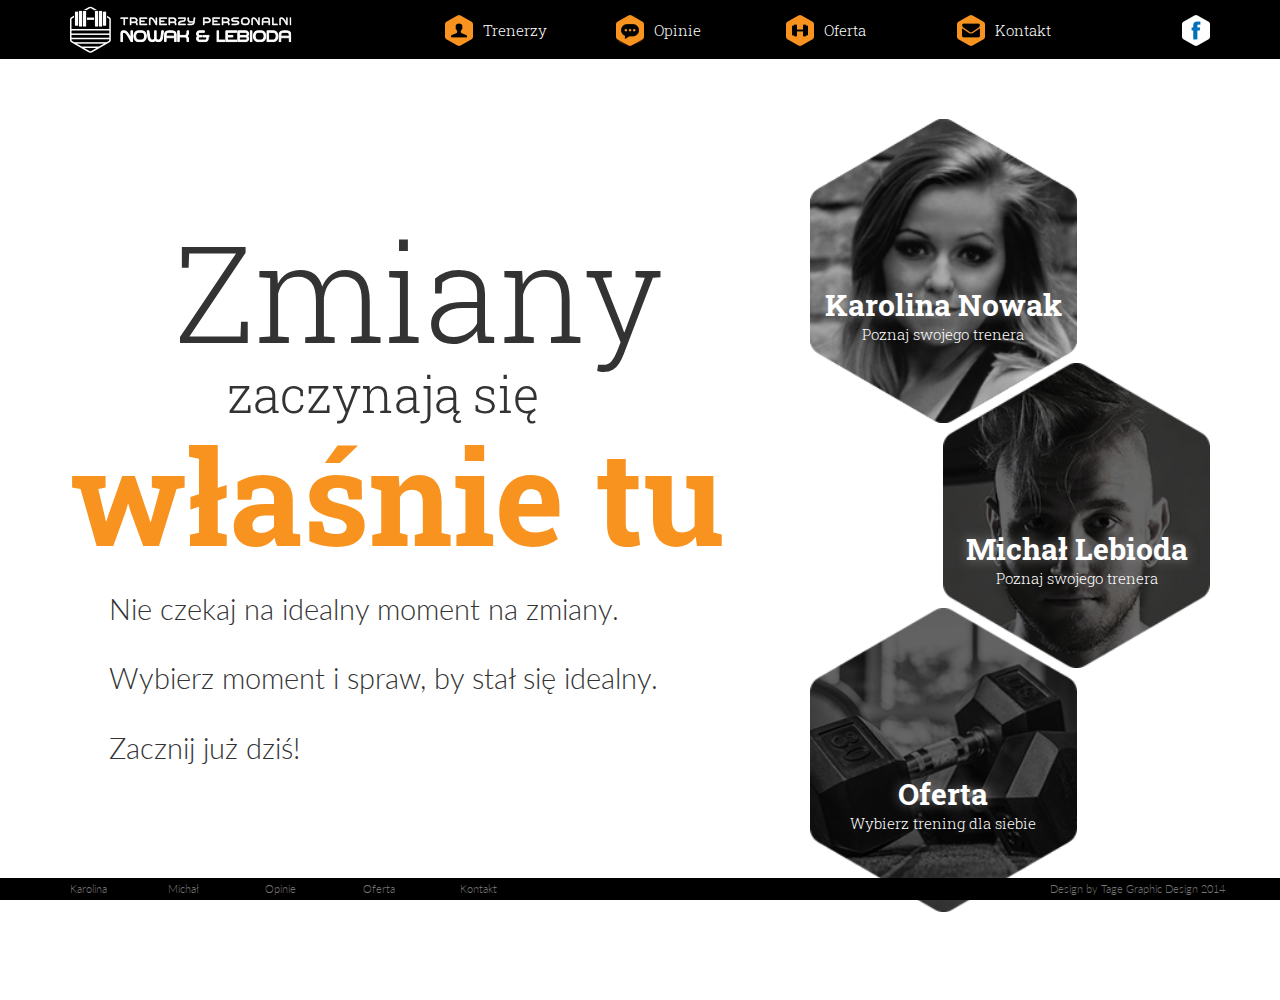
<file: index.html>
<!DOCTYPE html><html class=no-js><head><meta charset=utf-8><meta http-equiv=X-UA-Compatible content="IE=edge"><title>Trenerzy Personalni Nowak & Lebioda</title><link href="https://fonts.googleapis.com/css?family=Lato:400,300,700,100&subset=latin,latin-ext" rel=stylesheet type=text/css><link href="https://fonts.googleapis.com/css?family=Roboto+Slab:400,300,700,100&subset=latin,latin-ext" rel=stylesheet type=text/css><link rel=apple-touch-icon sizes=57x57 href=/apple-touch-icon-57x57.png><link rel=apple-touch-icon sizes=60x60 href=/apple-touch-icon-60x60.png><link rel=apple-touch-icon sizes=72x72 href=/apple-touch-icon-72x72.png><link rel=apple-touch-icon sizes=76x76 href=/apple-touch-icon-76x76.png><link rel=apple-touch-icon sizes=114x114 href=/apple-touch-icon-114x114.png><link rel=apple-touch-icon sizes=120x120 href=/apple-touch-icon-120x120.png><link rel=apple-touch-icon sizes=144x144 href=/apple-touch-icon-144x144.png><link rel=apple-touch-icon sizes=152x152 href=/apple-touch-icon-152x152.png><link rel=apple-touch-icon sizes=180x180 href=/apple-touch-icon-180x180.png><link rel=icon type=image/png href=/favicon-32x32.png sizes=32x32><link rel=icon type=image/png href=/favicon-194x194.png sizes=194x194><link rel=icon type=image/png href=/favicon-96x96.png sizes=96x96><link rel=icon type=image/png href=/android-chrome-192x192.png sizes=192x192><link rel=icon type=image/png href=/favicon-16x16.png sizes=16x16><link rel=manifest href=/manifest.json><meta name=msapplication-TileColor content=#f7931e><meta name=msapplication-TileImage content=/mstile-144x144.png><meta name=theme-color content=#f7931e><meta name=description content=""><meta name=viewport content="width=device-width,initial-scale=1,maximum-scale=1,user-scalable=no"><!-- Place favicon.ico and apple-touch-icon(s) in the root directory --><style>@import url(http://weloveiconfonts.com/api/?family=fontawesome);

      [class*="fontawesome-"]:before {
      font-family: 'FontAwesome', sans-serif;
      }</style><!-- bower:css --><link rel=stylesheet href="/_bower_components/bootstrap/dist/css/bootstrap.css"><!-- endbower --><script src=/js/head-scripts.32fa.js></script><script>(function(i,s,o,g,r,a,m){i['GoogleAnalyticsObject']=r;i[r]=i[r]||function(){
                (i[r].q=i[r].q||[]).push(arguments)},i[r].l=1*new Date();a=s.createElement(o),
            m=s.getElementsByTagName(o)[0];a.async=1;a.src=g;m.parentNode.insertBefore(a,m)
        })(window,document,'script','//www.google-analytics.com/analytics.js','ga');

        ga('create', 'UA-67021006-1', 'auto');
        ga('send', 'pageview');</script><link rel=stylesheet href=/css/main.0df9.css></head><body><!--[if lt IE 8]>
        <p class="browsehappy">You are using an <strong>outdated</strong> browser. Please <a href="http://browsehappy.com/">upgrade your browser</a> to improve your experience.</p>
    <![endif]--><nav class="container-fluid navbar navbar-inverse navbar-fixed-top"><div class=container><div class=row><div class="col-xs-8 col-sm-4"><a href="/"><img alt="Trenerzy Personalni Nowak & Lebioda" src="/img/logo.5b89.png"></a></div><div class="col-xs-2 col-sm-1 pull-right navbar-toggle-holder"><button type=button class="navbar-toggle collapsed" data-toggle=collapse data-target=#main-navigation><span class=sr-only>Przełącz nawigację</span> <span class=icon-bar></span> <span class=icon-bar></span> <span class=icon-bar></span></button></div><div class="col-xs-2 col-sm-1 pull-right nav-social hidden-xs"><a class=dropdown-toggle href=# data-toggle=dropdown aria-expanded=true><img class=pull-right alt=facebook src="/img/ico_f.e62c.png"></a><ul class=dropdown-menu role=menu aria-labelledby=facebook-menu><li role=presentation><a role=menuitem tabindex=-1 href=https://www.facebook.com/pages/Trener-Personalny-Karolina-Nowak/1558490884364594>Karolina na facebooku</a></li><li role=presentation><a role=menuitem tabindex=-1 href=https://www.facebook.com/TrenerPersonalnyMichalLebioda>Michał na facebooku</a></li></ul></div><div class="col-xs-12 col-sm-7 col-md-7 collapse" id=main-navigation><div class=row><div class="visible-xs nav-item col-xs-3"><a href=https://www.facebook.com/pages/Trener-Personalny-Karolina-Nowak/1558490884364594><img class=pull-right alt="facebook Karoliny" src="/img/ico_f.e62c.png"></a><a href=/karolina.html><img src="/img/ico_karolina.b063.png">&nbsp;Karolina</a></div><div class="visible-xs nav-item col-xs-3"><a href=/opinie-o-karolinie.html><img src="/img/ico_opinie.7c56.png">&nbsp;opinie o Karolinie</a></div><div class="visible-xs nav-item col-xs-3"><a href=/kontakt-do-karoliny.html><img src="/img/ico_kontakt.acf7.png">&nbsp;kontakt do Karoliny</a></div><div class="visible-xs nav-item spacer"></div><div class="visible-xs nav-item col-xs-3"><a href=https://www.facebook.com/TrenerPersonalnyMichalLebioda><img class=pull-right alt="facebook Michała" src="/img/ico_f.e62c.png"></a><a href=/michal.html><img src="/img/ico_michal.feb3.png">&nbsp;Michał</a></div><div class="visible-xs nav-item col-xs-3"><a href=/opinie-o-michale.html><img src="/img/ico_opinie.7c56.png">&nbsp;opinie o Michale</a></div><div class="visible-xs nav-item col-xs-3"><a href=/kontakt-do-michala.html><img src="/img/ico_kontakt.acf7.png">&nbsp;kontakt do Michała</a></div><div class="hidden-xs nav-item col-xs-3"><a class=dropdown-toggle data-toggle=dropdown href=#><img src="/img/ico_michal.feb3.png">&nbsp;Trenerzy</a><ul class=dropdown-menu role=menu aria-labelledby=trenerzy-menu><li role=presentation><a role=menuitem tabindex=-1 href=/karolina.html>Karolina</a></li><li role=presentation><a role=menuitem tabindex=-1 href=/michal.html>Michał</a></li></ul></div><div class="hidden-xs nav-item col-xs-3"><a class=dropdown-toggle data-toggle=dropdown href=#><img src="/img/ico_opinie.7c56.png">&nbsp;Opinie</a><ul class=dropdown-menu role=menu aria-labelledby=opinie-menu><li role=presentation><a role=menuitem tabindex=-1 href=/opinie-o-karolinie.html>opinie o Karolinie</a></li><li role=presentation><a role=menuitem tabindex=-1 href=/opinie-o-michale.html>opinie o Michale</a></li></ul></div><div class="visible-xs nav-item spacer"></div><div class="nav-item col-xs-3"><a href=/oferta.html><img src="/img/ico_oferta.2d96.png">&nbsp;Oferta</a></div><div class="hidden-xs nav-item col-xs-3"><a class=dropdown-toggle data-toggle=dropdown href=#><img src="/img/ico_kontakt.acf7.png">&nbsp;Kontakt</a><ul class=dropdown-menu role=menu aria-labelledby=kontakt-menu><li role=presentation><a role=menuitem tabindex=-1 href=/kontakt-do-karoliny.html>kontakt do Karoliny</a></li><li role=presentation><a role=menuitem tabindex=-1 href=/kontakt-do-michala.html>kontakt do Michała</a></li></ul></div></div></div></div></div></nav><main class=container><div class=row><section class="col-xs-12 col-sm-7 page-index"><div class="device-strut visible-md visible-lg" style=margin-top:75px></div><div style="position: relative;  width:100%"><div id=index-headline-1 style="margin-left:16%;
      font-family: 'Roboto Slab'; font-size:6.31em">Zmiany</div><div id=index-headline-2 style="margin-left:24%; margin-top:-28px;
      font-family: 'Roboto Slab'; font-size:2.75em">zaczynają&nbsp;się</div><div id=index-headline-3 style="font-weight:700;color: #f7931e; margin-top:-28px;
      font-family: 'Roboto Slab'; font-size:6.31em">właśnie&nbsp;tu</div></div><div id=index-content style="margin-left:6%; margin-right:6%"><p>Nie czekaj na idealny moment na zmiany.</p><p>Wybierz moment i spraw, by stał się idealny.</p><p>Zacznij już dziś!</p></div></section><section class="col-xs-12 col-sm-5"><div class=hexline><div class="hex hex-left"><a href=karolina.html class=hex-content><h5>Karolina Nowak</h5><p>Poznaj swojego trenera</p></a> <img src="img/hex_karolina.6a46.png"></div><div class="hex hex-right"><a href=michal.html class=hex-content><h5>Michał Lebioda</h5><p>Poznaj swojego trenera</p></a> <img src="img/hex_michal.82ad.png"></div><div class="hex hex-left"><a href=oferta.html class=hex-content><h5>Oferta</h5><p>Wybierz trening dla siebie</p></a> <img src="img/hex_oferta.afe4.png"></div></div></section></div></main><footer class="footer navbar-fixed-bottom container-fluid"><div class=container><div class=row><div class="col-sm-1 col-xs-3"><a class=foot-item href=/karolina.html>Karolina</a></div><div class="col-sm-1 col-xs-3"><a class=foot-item href=/michal.html>Michał</a></div><div class="col-sm-1 col-xs-3"><a class=foot-item href=/opinie.html>Opinie</a></div><div class="col-sm-1 col-xs-3"><a class=foot-item href=/oferta.html>Oferta</a></div><div class="col-sm-1 col-xs-3"><a class=foot-item href=/kontakt.html>Kontakt</a></div><div class="pull-right hidden-xs">Design by Tage Graphic Design 2014</div></div></div></footer><!-- Google Analytics: change UA-XXXXX-X to be your site's ID. --><script>(function(b,o,i,l,e,r){b.GoogleAnalyticsObject=l;b[l]||(b[l]=
  function(){(b[l].q=b[l].q||[]).push(arguments)});b[l].l=+new Date;
  e=o.createElement(i);r=o.getElementsByTagName(i)[0];
  e.src='//www.google-analytics.com/analytics.js';
  r.parentNode.insertBefore(e,r)}(window,document,'script','ga'));
  ga('create','UA-XXXXX-X');ga('send','pageview');</script><!-- bower:js --><script src=/_bower_components/jquery/dist/jquery.js></script><script src=/_bower_components/bootstrap/dist/js/bootstrap.js></script><!-- endbower --><!--script src="//ajax.googleapis.com/ajax/libs/jquery/1.10.2/jquery.min.js"></script--><script>window.jQuery || document.write('<script src="/_bower_components/jquery/jquery.min.js"><\/script>')</script><script src=/js/script.ef67.js></script><script type=text/javascript>/* <![CDATA[ */
        var google_conversion_id = 939994695;
        var google_custom_params = window.google_tag_params;
        var google_remarketing_only = true;
        /* ]]> */</script><script type=text/javascript src=//www.googleadservices.com/pagead/conversion.js></script><noscript><div style="display:inline;"> <img height="1" width="1" style="border-style:none;" alt="" src="//googleads.g.doubleclick.net/pagead/viewthroughconversion/939994695/?value=0&amp;guid=ON&amp;script=0"/> </div></noscript></body></html>
</file>
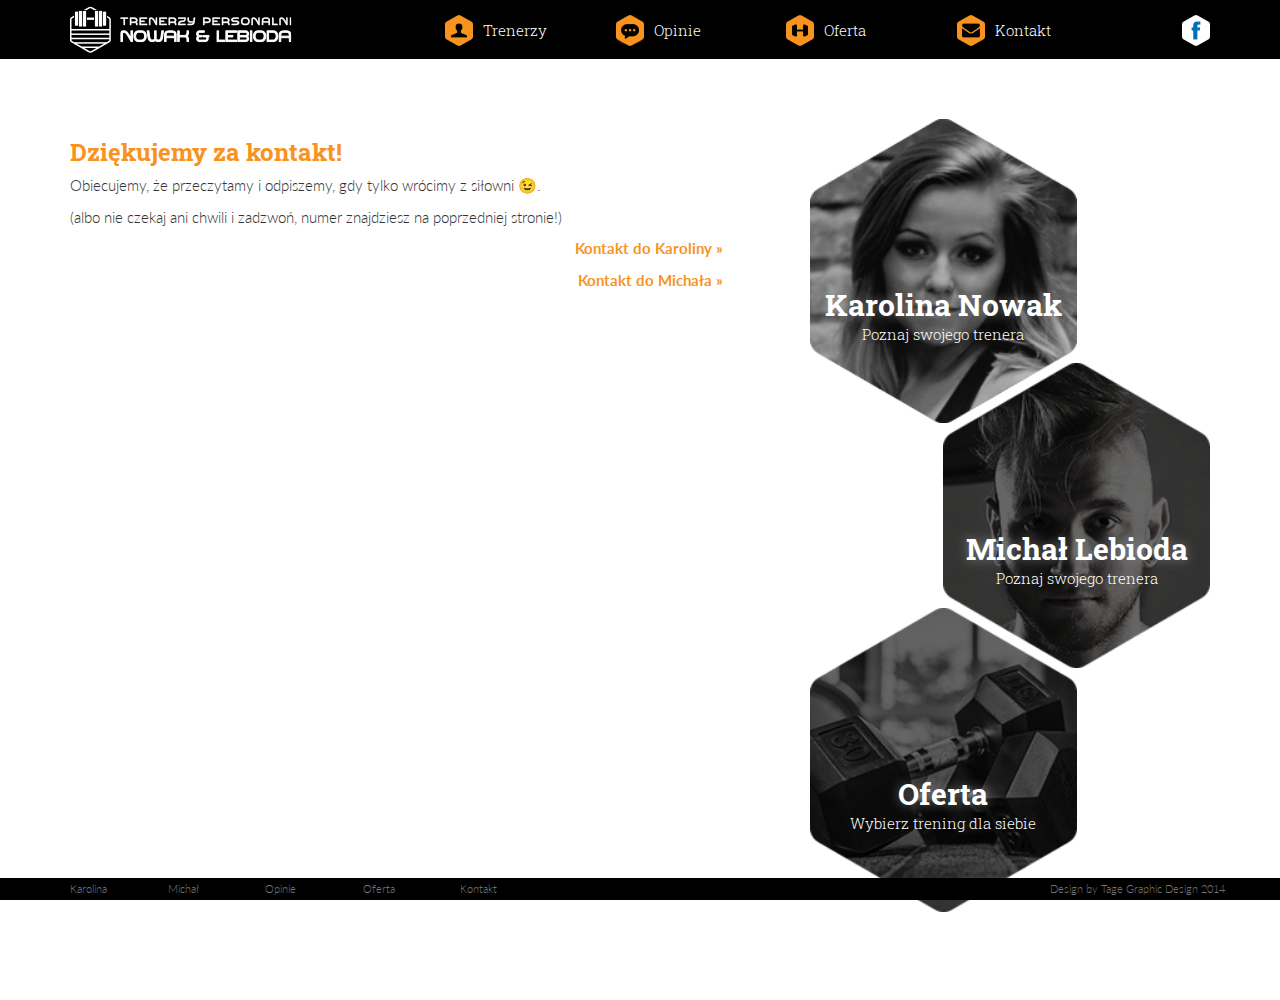
<file: dzieki.html>
<!DOCTYPE html><html class=no-js><head><meta charset=utf-8><meta http-equiv=X-UA-Compatible content="IE=edge"><title>Kontakt do Michała</title><link href="https://fonts.googleapis.com/css?family=Lato:400,300,700,100&subset=latin,latin-ext" rel=stylesheet type=text/css><link href="https://fonts.googleapis.com/css?family=Roboto+Slab:400,300,700,100&subset=latin,latin-ext" rel=stylesheet type=text/css><link rel=apple-touch-icon sizes=57x57 href=/apple-touch-icon-57x57.png><link rel=apple-touch-icon sizes=60x60 href=/apple-touch-icon-60x60.png><link rel=apple-touch-icon sizes=72x72 href=/apple-touch-icon-72x72.png><link rel=apple-touch-icon sizes=76x76 href=/apple-touch-icon-76x76.png><link rel=apple-touch-icon sizes=114x114 href=/apple-touch-icon-114x114.png><link rel=apple-touch-icon sizes=120x120 href=/apple-touch-icon-120x120.png><link rel=apple-touch-icon sizes=144x144 href=/apple-touch-icon-144x144.png><link rel=apple-touch-icon sizes=152x152 href=/apple-touch-icon-152x152.png><link rel=apple-touch-icon sizes=180x180 href=/apple-touch-icon-180x180.png><link rel=icon type=image/png href=/favicon-32x32.png sizes=32x32><link rel=icon type=image/png href=/favicon-194x194.png sizes=194x194><link rel=icon type=image/png href=/favicon-96x96.png sizes=96x96><link rel=icon type=image/png href=/android-chrome-192x192.png sizes=192x192><link rel=icon type=image/png href=/favicon-16x16.png sizes=16x16><link rel=manifest href=/manifest.json><meta name=msapplication-TileColor content=#f7931e><meta name=msapplication-TileImage content=/mstile-144x144.png><meta name=theme-color content=#f7931e><meta name=description content=""><meta name=viewport content="width=device-width,initial-scale=1,maximum-scale=1,user-scalable=no"><!-- Place favicon.ico and apple-touch-icon(s) in the root directory --><style>@import url(http://weloveiconfonts.com/api/?family=fontawesome);

      [class*="fontawesome-"]:before {
      font-family: 'FontAwesome', sans-serif;
      }</style><!-- bower:css --><link rel=stylesheet href="/_bower_components/bootstrap/dist/css/bootstrap.css"><!-- endbower --><script src=/js/head-scripts.32fa.js></script><script>(function(i,s,o,g,r,a,m){i['GoogleAnalyticsObject']=r;i[r]=i[r]||function(){
                (i[r].q=i[r].q||[]).push(arguments)},i[r].l=1*new Date();a=s.createElement(o),
            m=s.getElementsByTagName(o)[0];a.async=1;a.src=g;m.parentNode.insertBefore(a,m)
        })(window,document,'script','//www.google-analytics.com/analytics.js','ga');

        ga('create', 'UA-67021006-1', 'auto');
        ga('send', 'pageview');</script><link rel=stylesheet href=/css/main.0df9.css></head><body><!--[if lt IE 8]>
        <p class="browsehappy">You are using an <strong>outdated</strong> browser. Please <a href="http://browsehappy.com/">upgrade your browser</a> to improve your experience.</p>
    <![endif]--><nav class="container-fluid navbar navbar-inverse navbar-fixed-top"><div class=container><div class=row><div class="col-xs-8 col-sm-4"><a href="/"><img alt="Trenerzy Personalni Nowak & Lebioda" src="/img/logo.5b89.png"></a></div><div class="col-xs-2 col-sm-1 pull-right navbar-toggle-holder"><button type=button class="navbar-toggle collapsed" data-toggle=collapse data-target=#main-navigation><span class=sr-only>Przełącz nawigację</span> <span class=icon-bar></span> <span class=icon-bar></span> <span class=icon-bar></span></button></div><div class="col-xs-2 col-sm-1 pull-right nav-social hidden-xs"><a class=dropdown-toggle href=# data-toggle=dropdown aria-expanded=true><img class=pull-right alt=facebook src="/img/ico_f.e62c.png"></a><ul class=dropdown-menu role=menu aria-labelledby=facebook-menu><li role=presentation><a role=menuitem tabindex=-1 href=https://www.facebook.com/pages/Trener-Personalny-Karolina-Nowak/1558490884364594>Karolina na facebooku</a></li><li role=presentation><a role=menuitem tabindex=-1 href=https://www.facebook.com/TrenerPersonalnyMichalLebioda>Michał na facebooku</a></li></ul></div><div class="col-xs-12 col-sm-7 col-md-7 collapse" id=main-navigation><div class=row><div class="visible-xs nav-item col-xs-3"><a href=https://www.facebook.com/pages/Trener-Personalny-Karolina-Nowak/1558490884364594><img class=pull-right alt="facebook Karoliny" src="/img/ico_f.e62c.png"></a><a href=/karolina.html><img src="/img/ico_karolina.b063.png">&nbsp;Karolina</a></div><div class="visible-xs nav-item col-xs-3"><a href=/opinie-o-karolinie.html><img src="/img/ico_opinie.7c56.png">&nbsp;opinie o Karolinie</a></div><div class="visible-xs nav-item col-xs-3"><a href=/kontakt-do-karoliny.html><img src="/img/ico_kontakt.acf7.png">&nbsp;kontakt do Karoliny</a></div><div class="visible-xs nav-item spacer"></div><div class="visible-xs nav-item col-xs-3"><a href=https://www.facebook.com/TrenerPersonalnyMichalLebioda><img class=pull-right alt="facebook Michała" src="/img/ico_f.e62c.png"></a><a href=/michal.html><img src="/img/ico_michal.feb3.png">&nbsp;Michał</a></div><div class="visible-xs nav-item col-xs-3"><a href=/opinie-o-michale.html><img src="/img/ico_opinie.7c56.png">&nbsp;opinie o Michale</a></div><div class="visible-xs nav-item col-xs-3"><a href=/kontakt-do-michala.html><img src="/img/ico_kontakt.acf7.png">&nbsp;kontakt do Michała</a></div><div class="hidden-xs nav-item col-xs-3"><a class=dropdown-toggle data-toggle=dropdown href=#><img src="/img/ico_michal.feb3.png">&nbsp;Trenerzy</a><ul class=dropdown-menu role=menu aria-labelledby=trenerzy-menu><li role=presentation><a role=menuitem tabindex=-1 href=/karolina.html>Karolina</a></li><li role=presentation><a role=menuitem tabindex=-1 href=/michal.html>Michał</a></li></ul></div><div class="hidden-xs nav-item col-xs-3"><a class=dropdown-toggle data-toggle=dropdown href=#><img src="/img/ico_opinie.7c56.png">&nbsp;Opinie</a><ul class=dropdown-menu role=menu aria-labelledby=opinie-menu><li role=presentation><a role=menuitem tabindex=-1 href=/opinie-o-karolinie.html>opinie o Karolinie</a></li><li role=presentation><a role=menuitem tabindex=-1 href=/opinie-o-michale.html>opinie o Michale</a></li></ul></div><div class="visible-xs nav-item spacer"></div><div class="nav-item col-xs-3"><a href=/oferta.html><img src="/img/ico_oferta.2d96.png">&nbsp;Oferta</a></div><div class="hidden-xs nav-item col-xs-3"><a class=dropdown-toggle data-toggle=dropdown href=#><img src="/img/ico_kontakt.acf7.png">&nbsp;Kontakt</a><ul class=dropdown-menu role=menu aria-labelledby=kontakt-menu><li role=presentation><a role=menuitem tabindex=-1 href=/kontakt-do-karoliny.html>kontakt do Karoliny</a></li><li role=presentation><a role=menuitem tabindex=-1 href=/kontakt-do-michala.html>kontakt do Michała</a></li></ul></div></div></div></div></div></nav><main class=container><div class=row><section class="page-contact col-xs-12 col-sm-7"><h3>Dziękujemy za kontakt!</h3><p>Obiecujemy, że przeczytamy i odpiszemy, gdy tylko wrócimy z siłowni 😉.</p><p>(albo nie czekaj ani chwili i zadzwoń, numer znajdziesz na poprzedniej stronie!)</p><p><a class=pull-right href=/kontakt-do-karoliny.html><strong>Kontakt do Karoliny »</strong></a></p><p><br></p><p><a class=pull-right href=/kontakt-do-michala.html><strong>Kontakt do Michała »</strong></a></p></section><section class="col-xs-12 col-sm-5"><div class=hexline><div class="hex hex-left"><a href=karolina.html class=hex-content><h5>Karolina Nowak</h5><p>Poznaj swojego trenera</p></a> <img src="img/hex_karolina.6a46.png"></div><div class="hex hex-right"><a href=michal.html class=hex-content><h5>Michał Lebioda</h5><p>Poznaj swojego trenera</p></a> <img src="img/hex_michal.82ad.png"></div><div class="hex hex-left"><a href=oferta.html class=hex-content><h5>Oferta</h5><p>Wybierz trening dla siebie</p></a> <img src="img/hex_oferta.afe4.png"></div></div></section></div></main><footer class="footer navbar-fixed-bottom container-fluid"><div class=container><div class=row><div class="col-sm-1 col-xs-3"><a class=foot-item href=/karolina.html>Karolina</a></div><div class="col-sm-1 col-xs-3"><a class=foot-item href=/michal.html>Michał</a></div><div class="col-sm-1 col-xs-3"><a class=foot-item href=/opinie.html>Opinie</a></div><div class="col-sm-1 col-xs-3"><a class=foot-item href=/oferta.html>Oferta</a></div><div class="col-sm-1 col-xs-3"><a class=foot-item href=/kontakt.html>Kontakt</a></div><div class="pull-right hidden-xs">Design by Tage Graphic Design 2014</div></div></div></footer><!-- Google Analytics: change UA-XXXXX-X to be your site's ID. --><script>(function(b,o,i,l,e,r){b.GoogleAnalyticsObject=l;b[l]||(b[l]=
  function(){(b[l].q=b[l].q||[]).push(arguments)});b[l].l=+new Date;
  e=o.createElement(i);r=o.getElementsByTagName(i)[0];
  e.src='//www.google-analytics.com/analytics.js';
  r.parentNode.insertBefore(e,r)}(window,document,'script','ga'));
  ga('create','UA-XXXXX-X');ga('send','pageview');</script><!-- bower:js --><script src=/_bower_components/jquery/dist/jquery.js></script><script src=/_bower_components/bootstrap/dist/js/bootstrap.js></script><!-- endbower --><!--script src="//ajax.googleapis.com/ajax/libs/jquery/1.10.2/jquery.min.js"></script--><script>window.jQuery || document.write('<script src="/_bower_components/jquery/jquery.min.js"><\/script>')</script><script src=/js/script.ef67.js></script><script type=text/javascript>/* <![CDATA[ */
        var google_conversion_id = 939994695;
        var google_custom_params = window.google_tag_params;
        var google_remarketing_only = true;
        /* ]]> */</script><script type=text/javascript src=//www.googleadservices.com/pagead/conversion.js></script><noscript><div style="display:inline;"> <img height="1" width="1" style="border-style:none;" alt="" src="//googleads.g.doubleclick.net/pagead/viewthroughconversion/939994695/?value=0&amp;guid=ON&amp;script=0"/> </div></noscript></body></html>
</file>
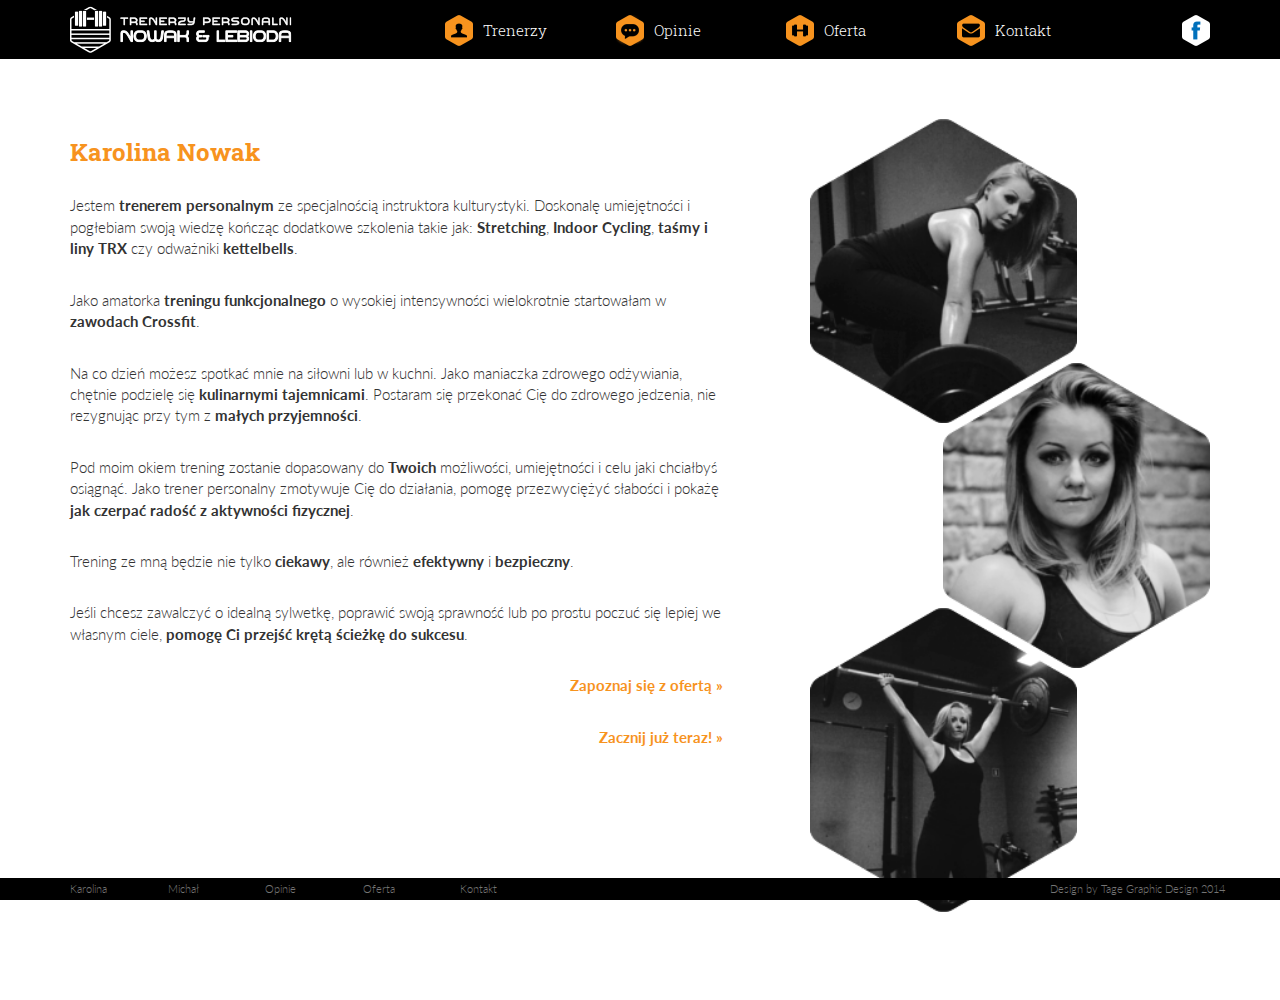
<file: karolina.html>
<!DOCTYPE html><html class=no-js><head><meta charset=utf-8><meta http-equiv=X-UA-Compatible content="IE=edge"><title>Karolina</title><link href="https://fonts.googleapis.com/css?family=Lato:400,300,700,100&subset=latin,latin-ext" rel=stylesheet type=text/css><link href="https://fonts.googleapis.com/css?family=Roboto+Slab:400,300,700,100&subset=latin,latin-ext" rel=stylesheet type=text/css><link rel=apple-touch-icon sizes=57x57 href=/apple-touch-icon-57x57.png><link rel=apple-touch-icon sizes=60x60 href=/apple-touch-icon-60x60.png><link rel=apple-touch-icon sizes=72x72 href=/apple-touch-icon-72x72.png><link rel=apple-touch-icon sizes=76x76 href=/apple-touch-icon-76x76.png><link rel=apple-touch-icon sizes=114x114 href=/apple-touch-icon-114x114.png><link rel=apple-touch-icon sizes=120x120 href=/apple-touch-icon-120x120.png><link rel=apple-touch-icon sizes=144x144 href=/apple-touch-icon-144x144.png><link rel=apple-touch-icon sizes=152x152 href=/apple-touch-icon-152x152.png><link rel=apple-touch-icon sizes=180x180 href=/apple-touch-icon-180x180.png><link rel=icon type=image/png href=/favicon-32x32.png sizes=32x32><link rel=icon type=image/png href=/favicon-194x194.png sizes=194x194><link rel=icon type=image/png href=/favicon-96x96.png sizes=96x96><link rel=icon type=image/png href=/android-chrome-192x192.png sizes=192x192><link rel=icon type=image/png href=/favicon-16x16.png sizes=16x16><link rel=manifest href=/manifest.json><meta name=msapplication-TileColor content=#f7931e><meta name=msapplication-TileImage content=/mstile-144x144.png><meta name=theme-color content=#f7931e><meta name=description content=""><meta name=viewport content="width=device-width,initial-scale=1,maximum-scale=1,user-scalable=no"><!-- Place favicon.ico and apple-touch-icon(s) in the root directory --><style>@import url(http://weloveiconfonts.com/api/?family=fontawesome);

      [class*="fontawesome-"]:before {
      font-family: 'FontAwesome', sans-serif;
      }</style><!-- bower:css --><link rel=stylesheet href="/_bower_components/bootstrap/dist/css/bootstrap.css"><!-- endbower --><script src=/js/head-scripts.32fa.js></script><script>(function(i,s,o,g,r,a,m){i['GoogleAnalyticsObject']=r;i[r]=i[r]||function(){
                (i[r].q=i[r].q||[]).push(arguments)},i[r].l=1*new Date();a=s.createElement(o),
            m=s.getElementsByTagName(o)[0];a.async=1;a.src=g;m.parentNode.insertBefore(a,m)
        })(window,document,'script','//www.google-analytics.com/analytics.js','ga');

        ga('create', 'UA-67021006-1', 'auto');
        ga('send', 'pageview');</script><link rel=stylesheet href=/css/main.0df9.css></head><body><!--[if lt IE 8]>
        <p class="browsehappy">You are using an <strong>outdated</strong> browser. Please <a href="http://browsehappy.com/">upgrade your browser</a> to improve your experience.</p>
    <![endif]--><nav class="container-fluid navbar navbar-inverse navbar-fixed-top"><div class=container><div class=row><div class="col-xs-8 col-sm-4"><a href="/"><img alt="Trenerzy Personalni Nowak & Lebioda" src="/img/logo.5b89.png"></a></div><div class="col-xs-2 col-sm-1 pull-right navbar-toggle-holder"><button type=button class="navbar-toggle collapsed" data-toggle=collapse data-target=#main-navigation><span class=sr-only>Przełącz nawigację</span> <span class=icon-bar></span> <span class=icon-bar></span> <span class=icon-bar></span></button></div><div class="col-xs-2 col-sm-1 pull-right nav-social hidden-xs"><a class=dropdown-toggle href=# data-toggle=dropdown aria-expanded=true><img class=pull-right alt=facebook src="/img/ico_f.e62c.png"></a><ul class=dropdown-menu role=menu aria-labelledby=facebook-menu><li role=presentation><a role=menuitem tabindex=-1 href=https://www.facebook.com/pages/Trener-Personalny-Karolina-Nowak/1558490884364594>Karolina na facebooku</a></li><li role=presentation><a role=menuitem tabindex=-1 href=https://www.facebook.com/TrenerPersonalnyMichalLebioda>Michał na facebooku</a></li></ul></div><div class="col-xs-12 col-sm-7 col-md-7 collapse" id=main-navigation><div class=row><div class="visible-xs nav-item col-xs-3"><a href=https://www.facebook.com/pages/Trener-Personalny-Karolina-Nowak/1558490884364594><img class=pull-right alt="facebook Karoliny" src="/img/ico_f.e62c.png"></a><a href=/karolina.html><img src="/img/ico_karolina.b063.png">&nbsp;Karolina</a></div><div class="visible-xs nav-item col-xs-3"><a href=/opinie-o-karolinie.html><img src="/img/ico_opinie.7c56.png">&nbsp;opinie o Karolinie</a></div><div class="visible-xs nav-item col-xs-3"><a href=/kontakt-do-karoliny.html><img src="/img/ico_kontakt.acf7.png">&nbsp;kontakt do Karoliny</a></div><div class="visible-xs nav-item spacer"></div><div class="visible-xs nav-item col-xs-3"><a href=https://www.facebook.com/TrenerPersonalnyMichalLebioda><img class=pull-right alt="facebook Michała" src="/img/ico_f.e62c.png"></a><a href=/michal.html><img src="/img/ico_michal.feb3.png">&nbsp;Michał</a></div><div class="visible-xs nav-item col-xs-3"><a href=/opinie-o-michale.html><img src="/img/ico_opinie.7c56.png">&nbsp;opinie o Michale</a></div><div class="visible-xs nav-item col-xs-3"><a href=/kontakt-do-michala.html><img src="/img/ico_kontakt.acf7.png">&nbsp;kontakt do Michała</a></div><div class="hidden-xs nav-item col-xs-3"><a class=dropdown-toggle data-toggle=dropdown href=#><img src="/img/ico_michal.feb3.png">&nbsp;Trenerzy</a><ul class=dropdown-menu role=menu aria-labelledby=trenerzy-menu><li role=presentation><a role=menuitem tabindex=-1 href=/karolina.html>Karolina</a></li><li role=presentation><a role=menuitem tabindex=-1 href=/michal.html>Michał</a></li></ul></div><div class="hidden-xs nav-item col-xs-3"><a class=dropdown-toggle data-toggle=dropdown href=#><img src="/img/ico_opinie.7c56.png">&nbsp;Opinie</a><ul class=dropdown-menu role=menu aria-labelledby=opinie-menu><li role=presentation><a role=menuitem tabindex=-1 href=/opinie-o-karolinie.html>opinie o Karolinie</a></li><li role=presentation><a role=menuitem tabindex=-1 href=/opinie-o-michale.html>opinie o Michale</a></li></ul></div><div class="visible-xs nav-item spacer"></div><div class="nav-item col-xs-3"><a href=/oferta.html><img src="/img/ico_oferta.2d96.png">&nbsp;Oferta</a></div><div class="hidden-xs nav-item col-xs-3"><a class=dropdown-toggle data-toggle=dropdown href=#><img src="/img/ico_kontakt.acf7.png">&nbsp;Kontakt</a><ul class=dropdown-menu role=menu aria-labelledby=kontakt-menu><li role=presentation><a role=menuitem tabindex=-1 href=/kontakt-do-karoliny.html>kontakt do Karoliny</a></li><li role=presentation><a role=menuitem tabindex=-1 href=/kontakt-do-michala.html>kontakt do Michała</a></li></ul></div></div></div></div></div></nav><main class=container><div class=row><section class="page-content col-xs-12 col-sm-7"><h3>Karolina Nowak</h3><p>Jestem <strong>trenerem personalnym</strong> ze specjalnością instruktora kulturystyki. Doskonalę umiejętności i pogłebiam swoją wiedzę kończąc dodatkowe szkolenia takie jak: <strong>Stretching</strong>, <strong>Indoor Cycling</strong>, <strong>taśmy i liny TRX</strong> czy odważniki <strong>kettelbells</strong>.</p><p>Jako amatorka <strong>treningu funkcjonalnego</strong> o wysokiej intensywności wielokrotnie startowałam w <strong>zawodach Crossfit</strong>.</p><p>Na co dzień możesz spotkać mnie na siłowni lub w kuchni. Jako maniaczka zdrowego odżywiania, chętnie podzielę się <strong>kulinarnymi tajemnicami</strong>. Postaram się przekonać Cię do zdrowego jedzenia, nie rezygnując przy tym z <strong>małych przyjemności</strong>.</p><p>Pod moim okiem trening zostanie dopasowany do <strong>Twoich</strong> możliwości, umiejętności i celu jaki chciałbyś osiągnąć. Jako trener personalny zmotywuje Cię do działania, pomogę przezwyciężyć słabości i pokażę <strong>jak czerpać radość z aktywności fizycznej</strong>.</p><p>Trening ze mną będzie nie tylko <strong>ciekawy</strong>, ale również <strong>efektywny</strong> i <strong>bezpieczny</strong>.</p><p>Jeśli chcesz zawalczyć o idealną sylwetkę, poprawić swoją sprawność lub po prostu poczuć się lepiej we własnym ciele, <strong>pomogę Ci przejść krętą ścieżkę do sukcesu</strong>.</p><p><a class=pull-right href=/oferta.html><strong>Zapoznaj się z ofertą »</strong></a><br></p><p><a class=pull-right href=/kontakt-do-karoliny.html><strong>Zacznij już teraz! »</strong></a></p></section><section class="col-xs-12 col-sm-5"><div class=hexline><div class="hex hex-left"><img src="img/hex_karolina1.f277.png"></div><div class="hex hex-right"><img src="img/hex_karolina2.8b11.png"></div><div class="hex hex-left"><img src="img/hex_karolina3.6fad.png"></div></div></section></div></main><footer class="footer navbar-fixed-bottom container-fluid"><div class=container><div class=row><div class="col-sm-1 col-xs-3"><a class=foot-item href=/karolina.html>Karolina</a></div><div class="col-sm-1 col-xs-3"><a class=foot-item href=/michal.html>Michał</a></div><div class="col-sm-1 col-xs-3"><a class=foot-item href=/opinie.html>Opinie</a></div><div class="col-sm-1 col-xs-3"><a class=foot-item href=/oferta.html>Oferta</a></div><div class="col-sm-1 col-xs-3"><a class=foot-item href=/kontakt.html>Kontakt</a></div><div class="pull-right hidden-xs">Design by Tage Graphic Design 2014</div></div></div></footer><!-- Google Analytics: change UA-XXXXX-X to be your site's ID. --><script>(function(b,o,i,l,e,r){b.GoogleAnalyticsObject=l;b[l]||(b[l]=
  function(){(b[l].q=b[l].q||[]).push(arguments)});b[l].l=+new Date;
  e=o.createElement(i);r=o.getElementsByTagName(i)[0];
  e.src='//www.google-analytics.com/analytics.js';
  r.parentNode.insertBefore(e,r)}(window,document,'script','ga'));
  ga('create','UA-XXXXX-X');ga('send','pageview');</script><!-- bower:js --><script src=/_bower_components/jquery/dist/jquery.js></script><script src=/_bower_components/bootstrap/dist/js/bootstrap.js></script><!-- endbower --><!--script src="//ajax.googleapis.com/ajax/libs/jquery/1.10.2/jquery.min.js"></script--><script>window.jQuery || document.write('<script src="/_bower_components/jquery/jquery.min.js"><\/script>')</script><script src=/js/script.ef67.js></script><script type=text/javascript>/* <![CDATA[ */
        var google_conversion_id = 939994695;
        var google_custom_params = window.google_tag_params;
        var google_remarketing_only = true;
        /* ]]> */</script><script type=text/javascript src=//www.googleadservices.com/pagead/conversion.js></script><noscript><div style="display:inline;"> <img height="1" width="1" style="border-style:none;" alt="" src="//googleads.g.doubleclick.net/pagead/viewthroughconversion/939994695/?value=0&amp;guid=ON&amp;script=0"/> </div></noscript></body></html>
</file>
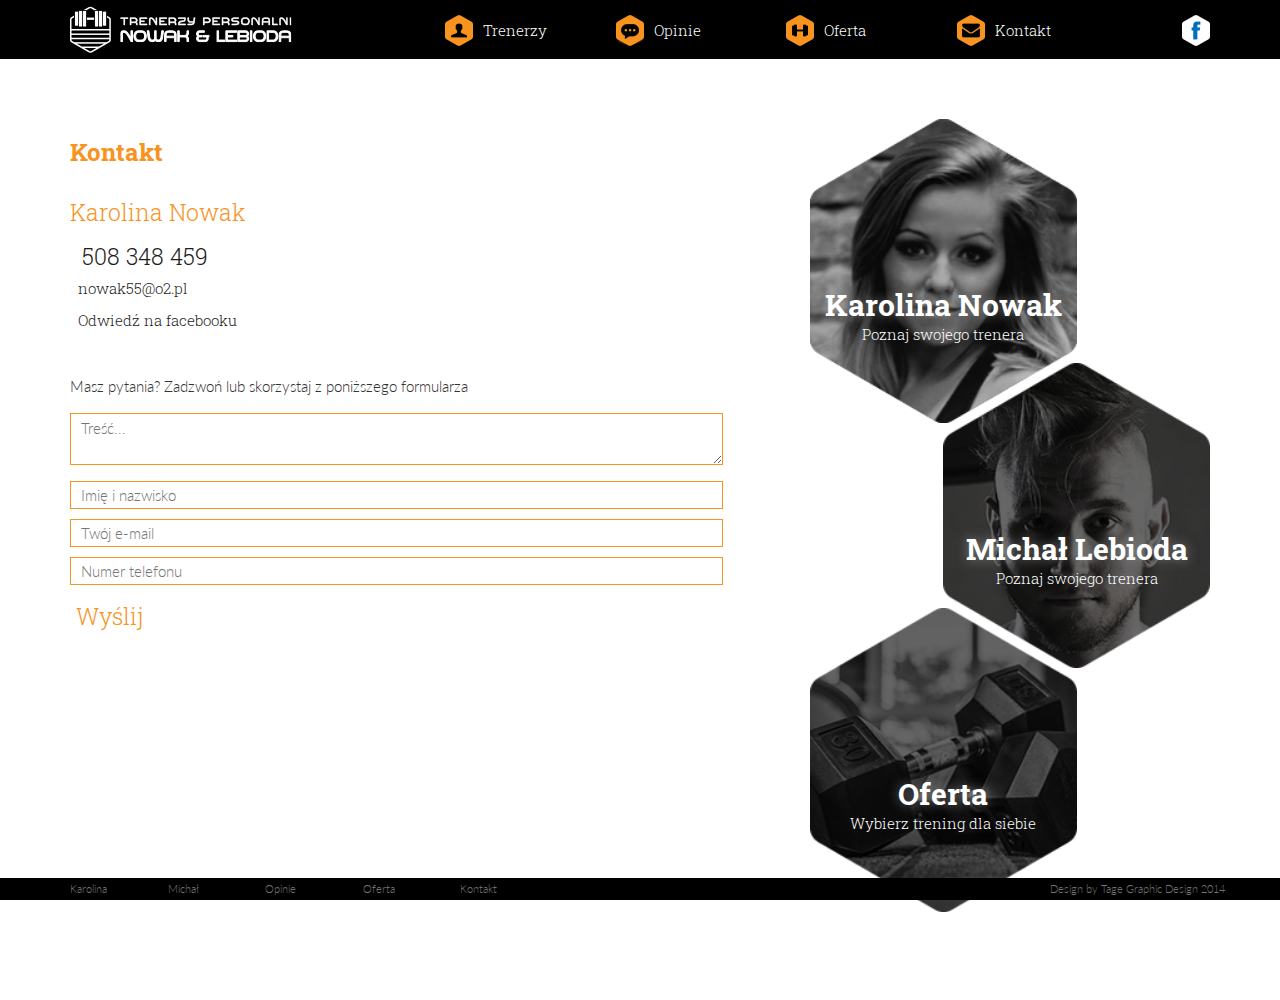
<file: kontakt-do-karoliny.html>
<!DOCTYPE html><html class=no-js><head><meta charset=utf-8><meta http-equiv=X-UA-Compatible content="IE=edge"><title>Kontakt do Karoliny</title><link href="https://fonts.googleapis.com/css?family=Lato:400,300,700,100&subset=latin,latin-ext" rel=stylesheet type=text/css><link href="https://fonts.googleapis.com/css?family=Roboto+Slab:400,300,700,100&subset=latin,latin-ext" rel=stylesheet type=text/css><link rel=apple-touch-icon sizes=57x57 href=/apple-touch-icon-57x57.png><link rel=apple-touch-icon sizes=60x60 href=/apple-touch-icon-60x60.png><link rel=apple-touch-icon sizes=72x72 href=/apple-touch-icon-72x72.png><link rel=apple-touch-icon sizes=76x76 href=/apple-touch-icon-76x76.png><link rel=apple-touch-icon sizes=114x114 href=/apple-touch-icon-114x114.png><link rel=apple-touch-icon sizes=120x120 href=/apple-touch-icon-120x120.png><link rel=apple-touch-icon sizes=144x144 href=/apple-touch-icon-144x144.png><link rel=apple-touch-icon sizes=152x152 href=/apple-touch-icon-152x152.png><link rel=apple-touch-icon sizes=180x180 href=/apple-touch-icon-180x180.png><link rel=icon type=image/png href=/favicon-32x32.png sizes=32x32><link rel=icon type=image/png href=/favicon-194x194.png sizes=194x194><link rel=icon type=image/png href=/favicon-96x96.png sizes=96x96><link rel=icon type=image/png href=/android-chrome-192x192.png sizes=192x192><link rel=icon type=image/png href=/favicon-16x16.png sizes=16x16><link rel=manifest href=/manifest.json><meta name=msapplication-TileColor content=#f7931e><meta name=msapplication-TileImage content=/mstile-144x144.png><meta name=theme-color content=#f7931e><meta name=description content=""><meta name=viewport content="width=device-width,initial-scale=1,maximum-scale=1,user-scalable=no"><!-- Place favicon.ico and apple-touch-icon(s) in the root directory --><style>@import url(http://weloveiconfonts.com/api/?family=fontawesome);

      [class*="fontawesome-"]:before {
      font-family: 'FontAwesome', sans-serif;
      }</style><!-- bower:css --><link rel=stylesheet href="/_bower_components/bootstrap/dist/css/bootstrap.css"><!-- endbower --><script src=/js/head-scripts.32fa.js></script><script>(function(i,s,o,g,r,a,m){i['GoogleAnalyticsObject']=r;i[r]=i[r]||function(){
                (i[r].q=i[r].q||[]).push(arguments)},i[r].l=1*new Date();a=s.createElement(o),
            m=s.getElementsByTagName(o)[0];a.async=1;a.src=g;m.parentNode.insertBefore(a,m)
        })(window,document,'script','//www.google-analytics.com/analytics.js','ga');

        ga('create', 'UA-67021006-1', 'auto');
        ga('send', 'pageview');</script><link rel=stylesheet href=/css/main.0df9.css></head><body><!--[if lt IE 8]>
        <p class="browsehappy">You are using an <strong>outdated</strong> browser. Please <a href="http://browsehappy.com/">upgrade your browser</a> to improve your experience.</p>
    <![endif]--><nav class="container-fluid navbar navbar-inverse navbar-fixed-top"><div class=container><div class=row><div class="col-xs-8 col-sm-4"><a href="/"><img alt="Trenerzy Personalni Nowak & Lebioda" src="/img/logo.5b89.png"></a></div><div class="col-xs-2 col-sm-1 pull-right navbar-toggle-holder"><button type=button class="navbar-toggle collapsed" data-toggle=collapse data-target=#main-navigation><span class=sr-only>Przełącz nawigację</span> <span class=icon-bar></span> <span class=icon-bar></span> <span class=icon-bar></span></button></div><div class="col-xs-2 col-sm-1 pull-right nav-social hidden-xs"><a class=dropdown-toggle href=# data-toggle=dropdown aria-expanded=true><img class=pull-right alt=facebook src="/img/ico_f.e62c.png"></a><ul class=dropdown-menu role=menu aria-labelledby=facebook-menu><li role=presentation><a role=menuitem tabindex=-1 href=https://www.facebook.com/pages/Trener-Personalny-Karolina-Nowak/1558490884364594>Karolina na facebooku</a></li><li role=presentation><a role=menuitem tabindex=-1 href=https://www.facebook.com/TrenerPersonalnyMichalLebioda>Michał na facebooku</a></li></ul></div><div class="col-xs-12 col-sm-7 col-md-7 collapse" id=main-navigation><div class=row><div class="visible-xs nav-item col-xs-3"><a href=https://www.facebook.com/pages/Trener-Personalny-Karolina-Nowak/1558490884364594><img class=pull-right alt="facebook Karoliny" src="/img/ico_f.e62c.png"></a><a href=/karolina.html><img src="/img/ico_karolina.b063.png">&nbsp;Karolina</a></div><div class="visible-xs nav-item col-xs-3"><a href=/opinie-o-karolinie.html><img src="/img/ico_opinie.7c56.png">&nbsp;opinie o Karolinie</a></div><div class="visible-xs nav-item col-xs-3"><a href=/kontakt-do-karoliny.html><img src="/img/ico_kontakt.acf7.png">&nbsp;kontakt do Karoliny</a></div><div class="visible-xs nav-item spacer"></div><div class="visible-xs nav-item col-xs-3"><a href=https://www.facebook.com/TrenerPersonalnyMichalLebioda><img class=pull-right alt="facebook Michała" src="/img/ico_f.e62c.png"></a><a href=/michal.html><img src="/img/ico_michal.feb3.png">&nbsp;Michał</a></div><div class="visible-xs nav-item col-xs-3"><a href=/opinie-o-michale.html><img src="/img/ico_opinie.7c56.png">&nbsp;opinie o Michale</a></div><div class="visible-xs nav-item col-xs-3"><a href=/kontakt-do-michala.html><img src="/img/ico_kontakt.acf7.png">&nbsp;kontakt do Michała</a></div><div class="hidden-xs nav-item col-xs-3"><a class=dropdown-toggle data-toggle=dropdown href=#><img src="/img/ico_michal.feb3.png">&nbsp;Trenerzy</a><ul class=dropdown-menu role=menu aria-labelledby=trenerzy-menu><li role=presentation><a role=menuitem tabindex=-1 href=/karolina.html>Karolina</a></li><li role=presentation><a role=menuitem tabindex=-1 href=/michal.html>Michał</a></li></ul></div><div class="hidden-xs nav-item col-xs-3"><a class=dropdown-toggle data-toggle=dropdown href=#><img src="/img/ico_opinie.7c56.png">&nbsp;Opinie</a><ul class=dropdown-menu role=menu aria-labelledby=opinie-menu><li role=presentation><a role=menuitem tabindex=-1 href=/opinie-o-karolinie.html>opinie o Karolinie</a></li><li role=presentation><a role=menuitem tabindex=-1 href=/opinie-o-michale.html>opinie o Michale</a></li></ul></div><div class="visible-xs nav-item spacer"></div><div class="nav-item col-xs-3"><a href=/oferta.html><img src="/img/ico_oferta.2d96.png">&nbsp;Oferta</a></div><div class="hidden-xs nav-item col-xs-3"><a class=dropdown-toggle data-toggle=dropdown href=#><img src="/img/ico_kontakt.acf7.png">&nbsp;Kontakt</a><ul class=dropdown-menu role=menu aria-labelledby=kontakt-menu><li role=presentation><a role=menuitem tabindex=-1 href=/kontakt-do-karoliny.html>kontakt do Karoliny</a></li><li role=presentation><a role=menuitem tabindex=-1 href=/kontakt-do-michala.html>kontakt do Michała</a></li></ul></div></div></div></div></div></nav><main class=container><div class=row><section class="page-contact col-xs-12 col-sm-7"><h3>Kontakt</h3><div class="row contact-sheet"><div class=col-xs-6><div class=name>Karolina Nowak</div><div class=telephone><a href=tel:+48508348459><span class=fontawesome-phone></span>&nbsp;&nbsp;508 348 459</a></div><p><a href=mailto:nowak55@o2.pl><span class=fontawesome-envelope></span>&nbsp;&nbsp;nowak55@o2.pl</a></p><p><a href=https://www.facebook.com/pages/Trener-Personalny-Karolina-Nowak/1558490884364594><span class=fontawesome-facebook-sign></span>&nbsp;&nbsp;Odwiedź na facebooku<!--img src="/img/ico_f_alt.png" alt="nasza strona na facebooku"/--></a></p></div></div><p>Masz pytania? Zadzwoń lub skorzystaj z poniższego formularza</p><form action="https://getsimpleform.com/messages?form_api_token=9f845fe32afd4048a0d489b56d76aca8" method=post><!-- the redirect_to is optional, the form will redirect to the referrer on submission --><input type=hidden name=redirect_to value="http://nowak-lebioda.github.io/dzieki.html"><!-- all your input fields here.... --><textarea type=text name=treść placeholder=Treść...></textarea><input type=text name=imię_i_nazwisko placeholder="Imię i nazwisko"> <input type=text name=email placeholder="Twój e-mail"> <input type=text name=numer_telefonu placeholder="Numer telefonu"> <input type=submit value="Wyślij"></form></section><section class="col-xs-12 col-sm-5"><div class=hexline><div class="hex hex-left"><a href=karolina.html class=hex-content><h5>Karolina Nowak</h5><p>Poznaj swojego trenera</p></a> <img src="img/hex_karolina.6a46.png"></div><div class="hex hex-right"><a href=michal.html class=hex-content><h5>Michał Lebioda</h5><p>Poznaj swojego trenera</p></a> <img src="img/hex_michal.82ad.png"></div><div class="hex hex-left"><a href=oferta.html class=hex-content><h5>Oferta</h5><p>Wybierz trening dla siebie</p></a> <img src="img/hex_oferta.afe4.png"></div></div></section></div></main><footer class="footer navbar-fixed-bottom container-fluid"><div class=container><div class=row><div class="col-sm-1 col-xs-3"><a class=foot-item href=/karolina.html>Karolina</a></div><div class="col-sm-1 col-xs-3"><a class=foot-item href=/michal.html>Michał</a></div><div class="col-sm-1 col-xs-3"><a class=foot-item href=/opinie.html>Opinie</a></div><div class="col-sm-1 col-xs-3"><a class=foot-item href=/oferta.html>Oferta</a></div><div class="col-sm-1 col-xs-3"><a class=foot-item href=/kontakt.html>Kontakt</a></div><div class="pull-right hidden-xs">Design by Tage Graphic Design 2014</div></div></div></footer><!-- Google Analytics: change UA-XXXXX-X to be your site's ID. --><script>(function(b,o,i,l,e,r){b.GoogleAnalyticsObject=l;b[l]||(b[l]=
  function(){(b[l].q=b[l].q||[]).push(arguments)});b[l].l=+new Date;
  e=o.createElement(i);r=o.getElementsByTagName(i)[0];
  e.src='//www.google-analytics.com/analytics.js';
  r.parentNode.insertBefore(e,r)}(window,document,'script','ga'));
  ga('create','UA-XXXXX-X');ga('send','pageview');</script><!-- bower:js --><script src=/_bower_components/jquery/dist/jquery.js></script><script src=/_bower_components/bootstrap/dist/js/bootstrap.js></script><!-- endbower --><!--script src="//ajax.googleapis.com/ajax/libs/jquery/1.10.2/jquery.min.js"></script--><script>window.jQuery || document.write('<script src="/_bower_components/jquery/jquery.min.js"><\/script>')</script><script src=/js/script.ef67.js></script><script type=text/javascript>/* <![CDATA[ */
        var google_conversion_id = 939994695;
        var google_custom_params = window.google_tag_params;
        var google_remarketing_only = true;
        /* ]]> */</script><script type=text/javascript src=//www.googleadservices.com/pagead/conversion.js></script><noscript><div style="display:inline;"> <img height="1" width="1" style="border-style:none;" alt="" src="//googleads.g.doubleclick.net/pagead/viewthroughconversion/939994695/?value=0&amp;guid=ON&amp;script=0"/> </div></noscript></body></html>
</file>
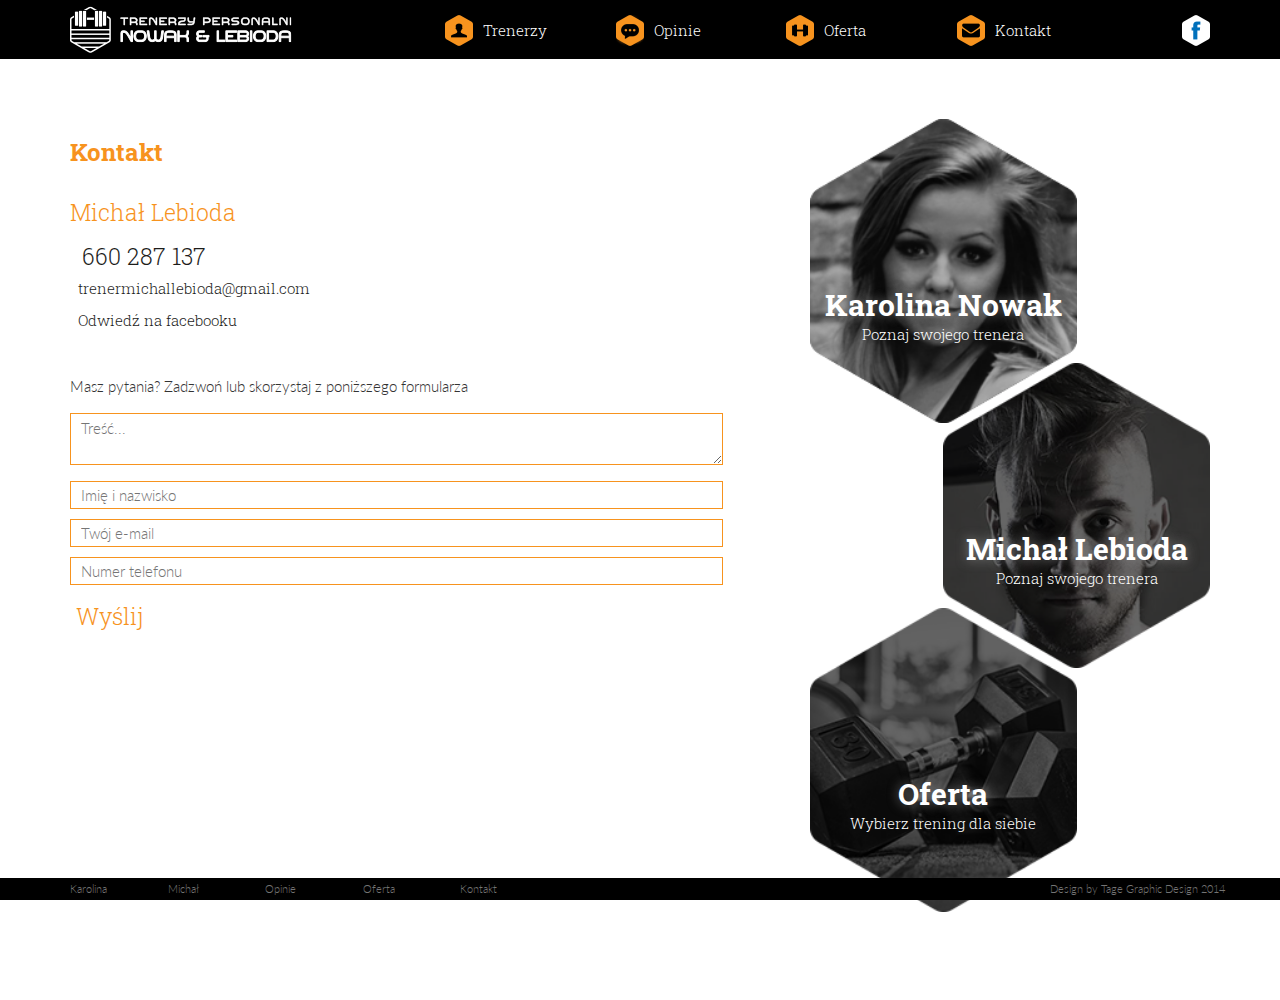
<file: kontakt-do-michala.html>
<!DOCTYPE html><html class=no-js><head><meta charset=utf-8><meta http-equiv=X-UA-Compatible content="IE=edge"><title>Kontakt do Michała</title><link href="https://fonts.googleapis.com/css?family=Lato:400,300,700,100&subset=latin,latin-ext" rel=stylesheet type=text/css><link href="https://fonts.googleapis.com/css?family=Roboto+Slab:400,300,700,100&subset=latin,latin-ext" rel=stylesheet type=text/css><link rel=apple-touch-icon sizes=57x57 href=/apple-touch-icon-57x57.png><link rel=apple-touch-icon sizes=60x60 href=/apple-touch-icon-60x60.png><link rel=apple-touch-icon sizes=72x72 href=/apple-touch-icon-72x72.png><link rel=apple-touch-icon sizes=76x76 href=/apple-touch-icon-76x76.png><link rel=apple-touch-icon sizes=114x114 href=/apple-touch-icon-114x114.png><link rel=apple-touch-icon sizes=120x120 href=/apple-touch-icon-120x120.png><link rel=apple-touch-icon sizes=144x144 href=/apple-touch-icon-144x144.png><link rel=apple-touch-icon sizes=152x152 href=/apple-touch-icon-152x152.png><link rel=apple-touch-icon sizes=180x180 href=/apple-touch-icon-180x180.png><link rel=icon type=image/png href=/favicon-32x32.png sizes=32x32><link rel=icon type=image/png href=/favicon-194x194.png sizes=194x194><link rel=icon type=image/png href=/favicon-96x96.png sizes=96x96><link rel=icon type=image/png href=/android-chrome-192x192.png sizes=192x192><link rel=icon type=image/png href=/favicon-16x16.png sizes=16x16><link rel=manifest href=/manifest.json><meta name=msapplication-TileColor content=#f7931e><meta name=msapplication-TileImage content=/mstile-144x144.png><meta name=theme-color content=#f7931e><meta name=description content=""><meta name=viewport content="width=device-width,initial-scale=1,maximum-scale=1,user-scalable=no"><!-- Place favicon.ico and apple-touch-icon(s) in the root directory --><style>@import url(http://weloveiconfonts.com/api/?family=fontawesome);

      [class*="fontawesome-"]:before {
      font-family: 'FontAwesome', sans-serif;
      }</style><!-- bower:css --><link rel=stylesheet href="/_bower_components/bootstrap/dist/css/bootstrap.css"><!-- endbower --><script src=/js/head-scripts.32fa.js></script><script>(function(i,s,o,g,r,a,m){i['GoogleAnalyticsObject']=r;i[r]=i[r]||function(){
                (i[r].q=i[r].q||[]).push(arguments)},i[r].l=1*new Date();a=s.createElement(o),
            m=s.getElementsByTagName(o)[0];a.async=1;a.src=g;m.parentNode.insertBefore(a,m)
        })(window,document,'script','//www.google-analytics.com/analytics.js','ga');

        ga('create', 'UA-67021006-1', 'auto');
        ga('send', 'pageview');</script><link rel=stylesheet href=/css/main.0df9.css></head><body><!--[if lt IE 8]>
        <p class="browsehappy">You are using an <strong>outdated</strong> browser. Please <a href="http://browsehappy.com/">upgrade your browser</a> to improve your experience.</p>
    <![endif]--><nav class="container-fluid navbar navbar-inverse navbar-fixed-top"><div class=container><div class=row><div class="col-xs-8 col-sm-4"><a href="/"><img alt="Trenerzy Personalni Nowak & Lebioda" src="/img/logo.5b89.png"></a></div><div class="col-xs-2 col-sm-1 pull-right navbar-toggle-holder"><button type=button class="navbar-toggle collapsed" data-toggle=collapse data-target=#main-navigation><span class=sr-only>Przełącz nawigację</span> <span class=icon-bar></span> <span class=icon-bar></span> <span class=icon-bar></span></button></div><div class="col-xs-2 col-sm-1 pull-right nav-social hidden-xs"><a class=dropdown-toggle href=# data-toggle=dropdown aria-expanded=true><img class=pull-right alt=facebook src="/img/ico_f.e62c.png"></a><ul class=dropdown-menu role=menu aria-labelledby=facebook-menu><li role=presentation><a role=menuitem tabindex=-1 href=https://www.facebook.com/pages/Trener-Personalny-Karolina-Nowak/1558490884364594>Karolina na facebooku</a></li><li role=presentation><a role=menuitem tabindex=-1 href=https://www.facebook.com/TrenerPersonalnyMichalLebioda>Michał na facebooku</a></li></ul></div><div class="col-xs-12 col-sm-7 col-md-7 collapse" id=main-navigation><div class=row><div class="visible-xs nav-item col-xs-3"><a href=https://www.facebook.com/pages/Trener-Personalny-Karolina-Nowak/1558490884364594><img class=pull-right alt="facebook Karoliny" src="/img/ico_f.e62c.png"></a><a href=/karolina.html><img src="/img/ico_karolina.b063.png">&nbsp;Karolina</a></div><div class="visible-xs nav-item col-xs-3"><a href=/opinie-o-karolinie.html><img src="/img/ico_opinie.7c56.png">&nbsp;opinie o Karolinie</a></div><div class="visible-xs nav-item col-xs-3"><a href=/kontakt-do-karoliny.html><img src="/img/ico_kontakt.acf7.png">&nbsp;kontakt do Karoliny</a></div><div class="visible-xs nav-item spacer"></div><div class="visible-xs nav-item col-xs-3"><a href=https://www.facebook.com/TrenerPersonalnyMichalLebioda><img class=pull-right alt="facebook Michała" src="/img/ico_f.e62c.png"></a><a href=/michal.html><img src="/img/ico_michal.feb3.png">&nbsp;Michał</a></div><div class="visible-xs nav-item col-xs-3"><a href=/opinie-o-michale.html><img src="/img/ico_opinie.7c56.png">&nbsp;opinie o Michale</a></div><div class="visible-xs nav-item col-xs-3"><a href=/kontakt-do-michala.html><img src="/img/ico_kontakt.acf7.png">&nbsp;kontakt do Michała</a></div><div class="hidden-xs nav-item col-xs-3"><a class=dropdown-toggle data-toggle=dropdown href=#><img src="/img/ico_michal.feb3.png">&nbsp;Trenerzy</a><ul class=dropdown-menu role=menu aria-labelledby=trenerzy-menu><li role=presentation><a role=menuitem tabindex=-1 href=/karolina.html>Karolina</a></li><li role=presentation><a role=menuitem tabindex=-1 href=/michal.html>Michał</a></li></ul></div><div class="hidden-xs nav-item col-xs-3"><a class=dropdown-toggle data-toggle=dropdown href=#><img src="/img/ico_opinie.7c56.png">&nbsp;Opinie</a><ul class=dropdown-menu role=menu aria-labelledby=opinie-menu><li role=presentation><a role=menuitem tabindex=-1 href=/opinie-o-karolinie.html>opinie o Karolinie</a></li><li role=presentation><a role=menuitem tabindex=-1 href=/opinie-o-michale.html>opinie o Michale</a></li></ul></div><div class="visible-xs nav-item spacer"></div><div class="nav-item col-xs-3"><a href=/oferta.html><img src="/img/ico_oferta.2d96.png">&nbsp;Oferta</a></div><div class="hidden-xs nav-item col-xs-3"><a class=dropdown-toggle data-toggle=dropdown href=#><img src="/img/ico_kontakt.acf7.png">&nbsp;Kontakt</a><ul class=dropdown-menu role=menu aria-labelledby=kontakt-menu><li role=presentation><a role=menuitem tabindex=-1 href=/kontakt-do-karoliny.html>kontakt do Karoliny</a></li><li role=presentation><a role=menuitem tabindex=-1 href=/kontakt-do-michala.html>kontakt do Michała</a></li></ul></div></div></div></div></div></nav><main class=container><div class=row><section class="page-contact col-xs-12 col-sm-7"><h3>Kontakt</h3><div class="row contact-sheet"><div class=col-xs-6><div class=name>Michał Lebioda</div><div class=telephone><a href=tel:+48660287137><span class=fontawesome-phone></span>&nbsp;&nbsp;660 287 137</a></div><p><a href=mailto:trenermichallebioda@gmail.com><span class=fontawesome-envelope></span>&nbsp;&nbsp;trenermichallebioda@gmail.com</a></p><p><a href=https://www.facebook.com/TrenerPersonalnyMichalLebioda><span class=fontawesome-facebook-sign></span>&nbsp;&nbsp;Odwiedź na facebooku<!--img src="/img/ico_f_alt.png" alt="nasza strona na facebooku"/--></a></p></div></div><p>Masz pytania? Zadzwoń lub skorzystaj z poniższego formularza</p><form action="https://getsimpleform.com/messages?form_api_token=9f845fe32afd4048a0d489b56d76aca8" method=post><!-- the redirect_to is optional, the form will redirect to the referrer on submission --><input type=hidden name=redirect_to value="http://nowak-lebioda.github.io/dzieki.html"><!-- all your input fields here.... --><textarea type=text name=treść placeholder=Treść...></textarea><input type=text name=imię_i_nazwisko placeholder="Imię i nazwisko"> <input type=text name=email placeholder="Twój e-mail"> <input type=text name=numer_telefonu placeholder="Numer telefonu"> <input type=submit value="Wyślij"></form></section><section class="col-xs-12 col-sm-5"><div class=hexline><div class="hex hex-left"><a href=karolina.html class=hex-content><h5>Karolina Nowak</h5><p>Poznaj swojego trenera</p></a> <img src="img/hex_karolina.6a46.png"></div><div class="hex hex-right"><a href=michal.html class=hex-content><h5>Michał Lebioda</h5><p>Poznaj swojego trenera</p></a> <img src="img/hex_michal.82ad.png"></div><div class="hex hex-left"><a href=oferta.html class=hex-content><h5>Oferta</h5><p>Wybierz trening dla siebie</p></a> <img src="img/hex_oferta.afe4.png"></div></div></section></div></main><footer class="footer navbar-fixed-bottom container-fluid"><div class=container><div class=row><div class="col-sm-1 col-xs-3"><a class=foot-item href=/karolina.html>Karolina</a></div><div class="col-sm-1 col-xs-3"><a class=foot-item href=/michal.html>Michał</a></div><div class="col-sm-1 col-xs-3"><a class=foot-item href=/opinie.html>Opinie</a></div><div class="col-sm-1 col-xs-3"><a class=foot-item href=/oferta.html>Oferta</a></div><div class="col-sm-1 col-xs-3"><a class=foot-item href=/kontakt.html>Kontakt</a></div><div class="pull-right hidden-xs">Design by Tage Graphic Design 2014</div></div></div></footer><!-- Google Analytics: change UA-XXXXX-X to be your site's ID. --><script>(function(b,o,i,l,e,r){b.GoogleAnalyticsObject=l;b[l]||(b[l]=
  function(){(b[l].q=b[l].q||[]).push(arguments)});b[l].l=+new Date;
  e=o.createElement(i);r=o.getElementsByTagName(i)[0];
  e.src='//www.google-analytics.com/analytics.js';
  r.parentNode.insertBefore(e,r)}(window,document,'script','ga'));
  ga('create','UA-XXXXX-X');ga('send','pageview');</script><!-- bower:js --><script src=/_bower_components/jquery/dist/jquery.js></script><script src=/_bower_components/bootstrap/dist/js/bootstrap.js></script><!-- endbower --><!--script src="//ajax.googleapis.com/ajax/libs/jquery/1.10.2/jquery.min.js"></script--><script>window.jQuery || document.write('<script src="/_bower_components/jquery/jquery.min.js"><\/script>')</script><script src=/js/script.ef67.js></script><script type=text/javascript>/* <![CDATA[ */
        var google_conversion_id = 939994695;
        var google_custom_params = window.google_tag_params;
        var google_remarketing_only = true;
        /* ]]> */</script><script type=text/javascript src=//www.googleadservices.com/pagead/conversion.js></script><noscript><div style="display:inline;"> <img height="1" width="1" style="border-style:none;" alt="" src="//googleads.g.doubleclick.net/pagead/viewthroughconversion/939994695/?value=0&amp;guid=ON&amp;script=0"/> </div></noscript></body></html>
</file>
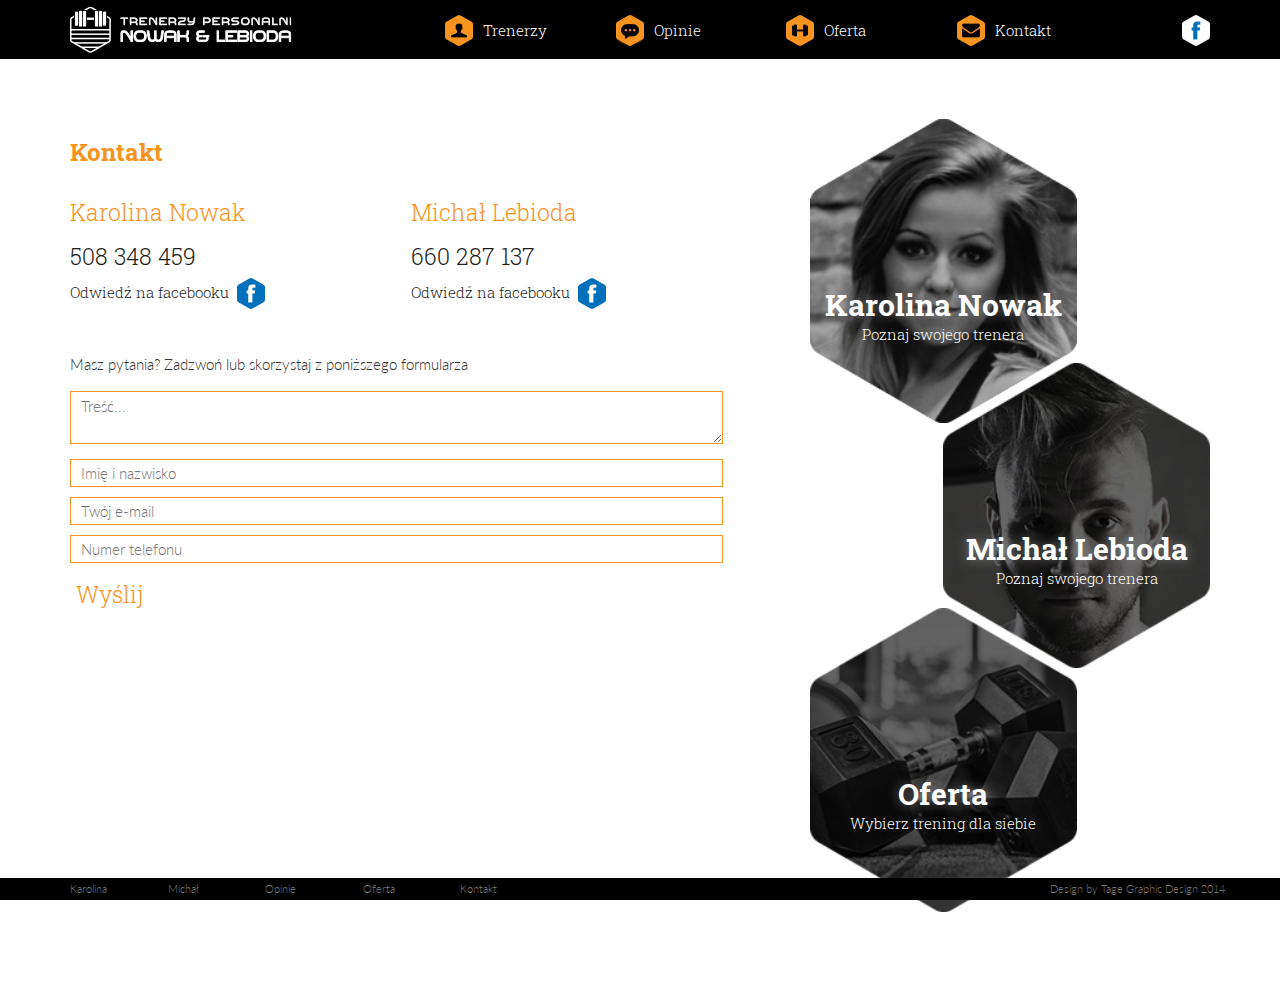
<file: kontakt.html>
<!DOCTYPE html><html class=no-js><head><meta charset=utf-8><meta http-equiv=X-UA-Compatible content="IE=edge"><title>Kontakt</title><link href="https://fonts.googleapis.com/css?family=Lato:400,300,700,100&subset=latin,latin-ext" rel=stylesheet type=text/css><link href="https://fonts.googleapis.com/css?family=Roboto+Slab:400,300,700,100&subset=latin,latin-ext" rel=stylesheet type=text/css><link rel=apple-touch-icon sizes=57x57 href=/apple-touch-icon-57x57.png><link rel=apple-touch-icon sizes=60x60 href=/apple-touch-icon-60x60.png><link rel=apple-touch-icon sizes=72x72 href=/apple-touch-icon-72x72.png><link rel=apple-touch-icon sizes=76x76 href=/apple-touch-icon-76x76.png><link rel=apple-touch-icon sizes=114x114 href=/apple-touch-icon-114x114.png><link rel=apple-touch-icon sizes=120x120 href=/apple-touch-icon-120x120.png><link rel=apple-touch-icon sizes=144x144 href=/apple-touch-icon-144x144.png><link rel=apple-touch-icon sizes=152x152 href=/apple-touch-icon-152x152.png><link rel=apple-touch-icon sizes=180x180 href=/apple-touch-icon-180x180.png><link rel=icon type=image/png href=/favicon-32x32.png sizes=32x32><link rel=icon type=image/png href=/favicon-194x194.png sizes=194x194><link rel=icon type=image/png href=/favicon-96x96.png sizes=96x96><link rel=icon type=image/png href=/android-chrome-192x192.png sizes=192x192><link rel=icon type=image/png href=/favicon-16x16.png sizes=16x16><link rel=manifest href=/manifest.json><meta name=msapplication-TileColor content=#f7931e><meta name=msapplication-TileImage content=/mstile-144x144.png><meta name=theme-color content=#f7931e><meta name=description content=""><meta name=viewport content="width=device-width,initial-scale=1,maximum-scale=1,user-scalable=no"><!-- Place favicon.ico and apple-touch-icon(s) in the root directory --><style>@import url(http://weloveiconfonts.com/api/?family=fontawesome);

      [class*="fontawesome-"]:before {
      font-family: 'FontAwesome', sans-serif;
      }</style><!-- bower:css --><link rel=stylesheet href="/_bower_components/bootstrap/dist/css/bootstrap.css"><!-- endbower --><script src=/js/head-scripts.32fa.js></script><script>(function(i,s,o,g,r,a,m){i['GoogleAnalyticsObject']=r;i[r]=i[r]||function(){
                (i[r].q=i[r].q||[]).push(arguments)},i[r].l=1*new Date();a=s.createElement(o),
            m=s.getElementsByTagName(o)[0];a.async=1;a.src=g;m.parentNode.insertBefore(a,m)
        })(window,document,'script','//www.google-analytics.com/analytics.js','ga');

        ga('create', 'UA-67021006-1', 'auto');
        ga('send', 'pageview');</script><link rel=stylesheet href=/css/main.0df9.css></head><body><!--[if lt IE 8]>
        <p class="browsehappy">You are using an <strong>outdated</strong> browser. Please <a href="http://browsehappy.com/">upgrade your browser</a> to improve your experience.</p>
    <![endif]--><nav class="container-fluid navbar navbar-inverse navbar-fixed-top"><div class=container><div class=row><div class="col-xs-8 col-sm-4"><a href="/"><img alt="Trenerzy Personalni Nowak & Lebioda" src="/img/logo.5b89.png"></a></div><div class="col-xs-2 col-sm-1 pull-right navbar-toggle-holder"><button type=button class="navbar-toggle collapsed" data-toggle=collapse data-target=#main-navigation><span class=sr-only>Przełącz nawigację</span> <span class=icon-bar></span> <span class=icon-bar></span> <span class=icon-bar></span></button></div><div class="col-xs-2 col-sm-1 pull-right nav-social hidden-xs"><a class=dropdown-toggle href=# data-toggle=dropdown aria-expanded=true><img class=pull-right alt=facebook src="/img/ico_f.e62c.png"></a><ul class=dropdown-menu role=menu aria-labelledby=facebook-menu><li role=presentation><a role=menuitem tabindex=-1 href=https://www.facebook.com/pages/Trener-Personalny-Karolina-Nowak/1558490884364594>Karolina na facebooku</a></li><li role=presentation><a role=menuitem tabindex=-1 href=https://www.facebook.com/TrenerPersonalnyMichalLebioda>Michał na facebooku</a></li></ul></div><div class="col-xs-12 col-sm-7 col-md-7 collapse" id=main-navigation><div class=row><div class="visible-xs nav-item col-xs-3"><a href=https://www.facebook.com/pages/Trener-Personalny-Karolina-Nowak/1558490884364594><img class=pull-right alt="facebook Karoliny" src="/img/ico_f.e62c.png"></a><a href=/karolina.html><img src="/img/ico_karolina.b063.png">&nbsp;Karolina</a></div><div class="visible-xs nav-item col-xs-3"><a href=/opinie-o-karolinie.html><img src="/img/ico_opinie.7c56.png">&nbsp;opinie o Karolinie</a></div><div class="visible-xs nav-item col-xs-3"><a href=/kontakt-do-karoliny.html><img src="/img/ico_kontakt.acf7.png">&nbsp;kontakt do Karoliny</a></div><div class="visible-xs nav-item spacer"></div><div class="visible-xs nav-item col-xs-3"><a href=https://www.facebook.com/TrenerPersonalnyMichalLebioda><img class=pull-right alt="facebook Michała" src="/img/ico_f.e62c.png"></a><a href=/michal.html><img src="/img/ico_michal.feb3.png">&nbsp;Michał</a></div><div class="visible-xs nav-item col-xs-3"><a href=/opinie-o-michale.html><img src="/img/ico_opinie.7c56.png">&nbsp;opinie o Michale</a></div><div class="visible-xs nav-item col-xs-3"><a href=/kontakt-do-michala.html><img src="/img/ico_kontakt.acf7.png">&nbsp;kontakt do Michała</a></div><div class="hidden-xs nav-item col-xs-3"><a class=dropdown-toggle data-toggle=dropdown href=#><img src="/img/ico_michal.feb3.png">&nbsp;Trenerzy</a><ul class=dropdown-menu role=menu aria-labelledby=trenerzy-menu><li role=presentation><a role=menuitem tabindex=-1 href=/karolina.html>Karolina</a></li><li role=presentation><a role=menuitem tabindex=-1 href=/michal.html>Michał</a></li></ul></div><div class="hidden-xs nav-item col-xs-3"><a class=dropdown-toggle data-toggle=dropdown href=#><img src="/img/ico_opinie.7c56.png">&nbsp;Opinie</a><ul class=dropdown-menu role=menu aria-labelledby=opinie-menu><li role=presentation><a role=menuitem tabindex=-1 href=/opinie-o-karolinie.html>opinie o Karolinie</a></li><li role=presentation><a role=menuitem tabindex=-1 href=/opinie-o-michale.html>opinie o Michale</a></li></ul></div><div class="visible-xs nav-item spacer"></div><div class="nav-item col-xs-3"><a href=/oferta.html><img src="/img/ico_oferta.2d96.png">&nbsp;Oferta</a></div><div class="hidden-xs nav-item col-xs-3"><a class=dropdown-toggle data-toggle=dropdown href=#><img src="/img/ico_kontakt.acf7.png">&nbsp;Kontakt</a><ul class=dropdown-menu role=menu aria-labelledby=kontakt-menu><li role=presentation><a role=menuitem tabindex=-1 href=/kontakt-do-karoliny.html>kontakt do Karoliny</a></li><li role=presentation><a role=menuitem tabindex=-1 href=/kontakt-do-michala.html>kontakt do Michała</a></li></ul></div></div></div></div></div></nav><main class=container><div class=row><section class="page-contact col-xs-12 col-sm-7"><h3>Kontakt</h3><div class="row contact-sheet"><div class=col-xs-6><div class=name>Karolina Nowak</div><div class=telephone><a href=+48508348459>508 348 459</a></div><p><a href=https://www.facebook.com/pages/Trener-Personalny-Karolina-Nowak/1558490884364594>Odwiedź na facebooku &nbsp;<img src=/img/ico_f_alt.e146.png alt="nasza strona na facebooku"></a></p></div><div class=col-xs-6><div class=name>Michał Lebioda</div><div class=telephone><a href=+48660287137>660 287 137</a></div><p><a href=https://www.facebook.com/TrenerPersonalnyMichalLebioda>Odwiedź na facebooku &nbsp;<img src=/img/ico_f_alt.e146.png alt="nasza strona na facebooku"></a></p></div></div><p>Masz pytania? Zadzwoń lub skorzystaj z poniższego formularza</p><form action="https://getsimpleform.com/messages?form_api_token=9f845fe32afd4048a0d489b56d76aca8" method=post><!-- the redirect_to is optional, the form will redirect to the referrer on submission --><input type=hidden name=redirect_to value="http://nowak-lebioda.github.io/dzieki.html"><!-- all your input fields here.... --><textarea type=text name=treść placeholder=Treść...></textarea><input type=text name=imię_i_nazwisko placeholder="Imię i nazwisko"> <input type=text name=email placeholder="Twój e-mail"> <input type=text name=numer_telefonu placeholder="Numer telefonu"> <input type=submit value="Wyślij"></form></section><section class="col-xs-12 col-sm-5"><div class=hexline><div class="hex hex-left"><a href=karolina.html class=hex-content><h5>Karolina Nowak</h5><p>Poznaj swojego trenera</p></a> <img src="img/hex_karolina.6a46.png"></div><div class="hex hex-right"><a href=michal.html class=hex-content><h5>Michał Lebioda</h5><p>Poznaj swojego trenera</p></a> <img src="img/hex_michal.82ad.png"></div><div class="hex hex-left"><a href=oferta.html class=hex-content><h5>Oferta</h5><p>Wybierz trening dla siebie</p></a> <img src="img/hex_oferta.afe4.png"></div></div></section></div></main><footer class="footer navbar-fixed-bottom container-fluid"><div class=container><div class=row><div class="col-sm-1 col-xs-3"><a class=foot-item href=/karolina.html>Karolina</a></div><div class="col-sm-1 col-xs-3"><a class=foot-item href=/michal.html>Michał</a></div><div class="col-sm-1 col-xs-3"><a class=foot-item href=/opinie.html>Opinie</a></div><div class="col-sm-1 col-xs-3"><a class=foot-item href=/oferta.html>Oferta</a></div><div class="col-sm-1 col-xs-3"><a class=foot-item href=/kontakt.html>Kontakt</a></div><div class="pull-right hidden-xs">Design by Tage Graphic Design 2014</div></div></div></footer><!-- Google Analytics: change UA-XXXXX-X to be your site's ID. --><script>(function(b,o,i,l,e,r){b.GoogleAnalyticsObject=l;b[l]||(b[l]=
  function(){(b[l].q=b[l].q||[]).push(arguments)});b[l].l=+new Date;
  e=o.createElement(i);r=o.getElementsByTagName(i)[0];
  e.src='//www.google-analytics.com/analytics.js';
  r.parentNode.insertBefore(e,r)}(window,document,'script','ga'));
  ga('create','UA-XXXXX-X');ga('send','pageview');</script><!-- bower:js --><script src=/_bower_components/jquery/dist/jquery.js></script><script src=/_bower_components/bootstrap/dist/js/bootstrap.js></script><!-- endbower --><!--script src="//ajax.googleapis.com/ajax/libs/jquery/1.10.2/jquery.min.js"></script--><script>window.jQuery || document.write('<script src="/_bower_components/jquery/jquery.min.js"><\/script>')</script><script src=/js/script.ef67.js></script><script type=text/javascript>/* <![CDATA[ */
        var google_conversion_id = 939994695;
        var google_custom_params = window.google_tag_params;
        var google_remarketing_only = true;
        /* ]]> */</script><script type=text/javascript src=//www.googleadservices.com/pagead/conversion.js></script><noscript><div style="display:inline;"> <img height="1" width="1" style="border-style:none;" alt="" src="//googleads.g.doubleclick.net/pagead/viewthroughconversion/939994695/?value=0&amp;guid=ON&amp;script=0"/> </div></noscript></body></html>
</file>
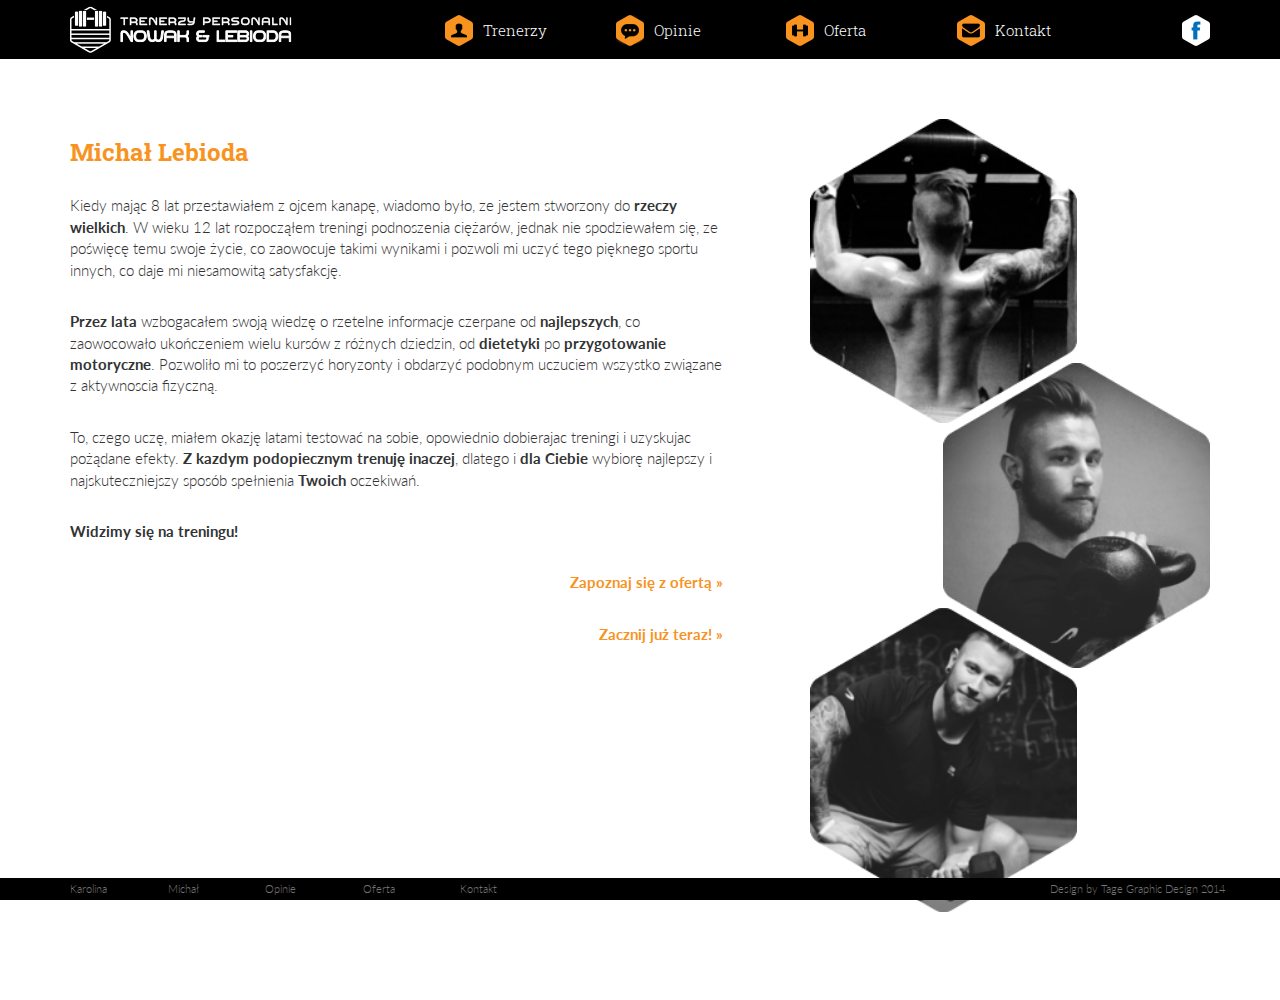
<file: michal.html>
<!DOCTYPE html><html class=no-js><head><meta charset=utf-8><meta http-equiv=X-UA-Compatible content="IE=edge"><title>Michał</title><link href="https://fonts.googleapis.com/css?family=Lato:400,300,700,100&subset=latin,latin-ext" rel=stylesheet type=text/css><link href="https://fonts.googleapis.com/css?family=Roboto+Slab:400,300,700,100&subset=latin,latin-ext" rel=stylesheet type=text/css><link rel=apple-touch-icon sizes=57x57 href=/apple-touch-icon-57x57.png><link rel=apple-touch-icon sizes=60x60 href=/apple-touch-icon-60x60.png><link rel=apple-touch-icon sizes=72x72 href=/apple-touch-icon-72x72.png><link rel=apple-touch-icon sizes=76x76 href=/apple-touch-icon-76x76.png><link rel=apple-touch-icon sizes=114x114 href=/apple-touch-icon-114x114.png><link rel=apple-touch-icon sizes=120x120 href=/apple-touch-icon-120x120.png><link rel=apple-touch-icon sizes=144x144 href=/apple-touch-icon-144x144.png><link rel=apple-touch-icon sizes=152x152 href=/apple-touch-icon-152x152.png><link rel=apple-touch-icon sizes=180x180 href=/apple-touch-icon-180x180.png><link rel=icon type=image/png href=/favicon-32x32.png sizes=32x32><link rel=icon type=image/png href=/favicon-194x194.png sizes=194x194><link rel=icon type=image/png href=/favicon-96x96.png sizes=96x96><link rel=icon type=image/png href=/android-chrome-192x192.png sizes=192x192><link rel=icon type=image/png href=/favicon-16x16.png sizes=16x16><link rel=manifest href=/manifest.json><meta name=msapplication-TileColor content=#f7931e><meta name=msapplication-TileImage content=/mstile-144x144.png><meta name=theme-color content=#f7931e><meta name=description content=""><meta name=viewport content="width=device-width,initial-scale=1,maximum-scale=1,user-scalable=no"><!-- Place favicon.ico and apple-touch-icon(s) in the root directory --><style>@import url(http://weloveiconfonts.com/api/?family=fontawesome);

      [class*="fontawesome-"]:before {
      font-family: 'FontAwesome', sans-serif;
      }</style><!-- bower:css --><link rel=stylesheet href="/_bower_components/bootstrap/dist/css/bootstrap.css"><!-- endbower --><script src=/js/head-scripts.32fa.js></script><script>(function(i,s,o,g,r,a,m){i['GoogleAnalyticsObject']=r;i[r]=i[r]||function(){
                (i[r].q=i[r].q||[]).push(arguments)},i[r].l=1*new Date();a=s.createElement(o),
            m=s.getElementsByTagName(o)[0];a.async=1;a.src=g;m.parentNode.insertBefore(a,m)
        })(window,document,'script','//www.google-analytics.com/analytics.js','ga');

        ga('create', 'UA-67021006-1', 'auto');
        ga('send', 'pageview');</script><link rel=stylesheet href=/css/main.0df9.css></head><body><!--[if lt IE 8]>
        <p class="browsehappy">You are using an <strong>outdated</strong> browser. Please <a href="http://browsehappy.com/">upgrade your browser</a> to improve your experience.</p>
    <![endif]--><nav class="container-fluid navbar navbar-inverse navbar-fixed-top"><div class=container><div class=row><div class="col-xs-8 col-sm-4"><a href="/"><img alt="Trenerzy Personalni Nowak & Lebioda" src="/img/logo.5b89.png"></a></div><div class="col-xs-2 col-sm-1 pull-right navbar-toggle-holder"><button type=button class="navbar-toggle collapsed" data-toggle=collapse data-target=#main-navigation><span class=sr-only>Przełącz nawigację</span> <span class=icon-bar></span> <span class=icon-bar></span> <span class=icon-bar></span></button></div><div class="col-xs-2 col-sm-1 pull-right nav-social hidden-xs"><a class=dropdown-toggle href=# data-toggle=dropdown aria-expanded=true><img class=pull-right alt=facebook src="/img/ico_f.e62c.png"></a><ul class=dropdown-menu role=menu aria-labelledby=facebook-menu><li role=presentation><a role=menuitem tabindex=-1 href=https://www.facebook.com/pages/Trener-Personalny-Karolina-Nowak/1558490884364594>Karolina na facebooku</a></li><li role=presentation><a role=menuitem tabindex=-1 href=https://www.facebook.com/TrenerPersonalnyMichalLebioda>Michał na facebooku</a></li></ul></div><div class="col-xs-12 col-sm-7 col-md-7 collapse" id=main-navigation><div class=row><div class="visible-xs nav-item col-xs-3"><a href=https://www.facebook.com/pages/Trener-Personalny-Karolina-Nowak/1558490884364594><img class=pull-right alt="facebook Karoliny" src="/img/ico_f.e62c.png"></a><a href=/karolina.html><img src="/img/ico_karolina.b063.png">&nbsp;Karolina</a></div><div class="visible-xs nav-item col-xs-3"><a href=/opinie-o-karolinie.html><img src="/img/ico_opinie.7c56.png">&nbsp;opinie o Karolinie</a></div><div class="visible-xs nav-item col-xs-3"><a href=/kontakt-do-karoliny.html><img src="/img/ico_kontakt.acf7.png">&nbsp;kontakt do Karoliny</a></div><div class="visible-xs nav-item spacer"></div><div class="visible-xs nav-item col-xs-3"><a href=https://www.facebook.com/TrenerPersonalnyMichalLebioda><img class=pull-right alt="facebook Michała" src="/img/ico_f.e62c.png"></a><a href=/michal.html><img src="/img/ico_michal.feb3.png">&nbsp;Michał</a></div><div class="visible-xs nav-item col-xs-3"><a href=/opinie-o-michale.html><img src="/img/ico_opinie.7c56.png">&nbsp;opinie o Michale</a></div><div class="visible-xs nav-item col-xs-3"><a href=/kontakt-do-michala.html><img src="/img/ico_kontakt.acf7.png">&nbsp;kontakt do Michała</a></div><div class="hidden-xs nav-item col-xs-3"><a class=dropdown-toggle data-toggle=dropdown href=#><img src="/img/ico_michal.feb3.png">&nbsp;Trenerzy</a><ul class=dropdown-menu role=menu aria-labelledby=trenerzy-menu><li role=presentation><a role=menuitem tabindex=-1 href=/karolina.html>Karolina</a></li><li role=presentation><a role=menuitem tabindex=-1 href=/michal.html>Michał</a></li></ul></div><div class="hidden-xs nav-item col-xs-3"><a class=dropdown-toggle data-toggle=dropdown href=#><img src="/img/ico_opinie.7c56.png">&nbsp;Opinie</a><ul class=dropdown-menu role=menu aria-labelledby=opinie-menu><li role=presentation><a role=menuitem tabindex=-1 href=/opinie-o-karolinie.html>opinie o Karolinie</a></li><li role=presentation><a role=menuitem tabindex=-1 href=/opinie-o-michale.html>opinie o Michale</a></li></ul></div><div class="visible-xs nav-item spacer"></div><div class="nav-item col-xs-3"><a href=/oferta.html><img src="/img/ico_oferta.2d96.png">&nbsp;Oferta</a></div><div class="hidden-xs nav-item col-xs-3"><a class=dropdown-toggle data-toggle=dropdown href=#><img src="/img/ico_kontakt.acf7.png">&nbsp;Kontakt</a><ul class=dropdown-menu role=menu aria-labelledby=kontakt-menu><li role=presentation><a role=menuitem tabindex=-1 href=/kontakt-do-karoliny.html>kontakt do Karoliny</a></li><li role=presentation><a role=menuitem tabindex=-1 href=/kontakt-do-michala.html>kontakt do Michała</a></li></ul></div></div></div></div></div></nav><main class=container><div class=row><section class="page-content col-xs-12 col-sm-7"><h3>Michał Lebioda</h3><p>Kiedy mając 8 lat przestawiałem z ojcem kanapę, wiadomo było, ze jestem stworzony do <strong>rzeczy wielkich</strong>. W wieku 12 lat rozpocząłem treningi podnoszenia ciężarów, jednak nie spodziewałem się, ze poświęcę temu swoje życie, co zaowocuje takimi wynikami i pozwoli mi uczyć tego pięknego sportu innych, co daje mi niesamowitą satysfakcję.</p><p><strong>Przez lata</strong> wzbogacałem swoją wiedzę o rzetelne informacje czerpane od <strong>najlepszych</strong>, co zaowocowało ukończeniem wielu kursów z różnych dziedzin, od <strong>dietetyki</strong> po <strong>przygotowanie motoryczne</strong>. Pozwoliło mi to poszerzyć horyzonty i obdarzyć podobnym uczuciem wszystko związane z aktywnoscia fizyczną.</p><p>To, czego uczę, miałem okazję latami testować na sobie, opowiednio dobierajac treningi i uzyskujac pożądane efekty. <strong>Z kazdym podopiecznym trenuję inaczej</strong>, dlatego i <strong>dla Ciebie</strong> wybiorę najlepszy i najskuteczniejszy sposób spełnienia <strong>Twoich</strong> oczekiwań.</p><p><strong>Widzimy się na treningu!</strong></p><p><a class=pull-right href=/oferta.html><strong>Zapoznaj się z ofertą »</strong></a><br></p><p><a class=pull-right href=/kontakt-do-michala.html><strong>Zacznij już teraz! »</strong></a></p></section><section class="col-xs-12 col-sm-5"><div class=hexline><div class="hex hex-left"><img src="img/hex_michal1.eec0.png"></div><div class="hex hex-right"><img src="img/hex_michal2.29e6.png"></div><div class="hex hex-left"><img src="img/hex_michal4.8c92.png"></div></div></section></div></main><footer class="footer navbar-fixed-bottom container-fluid"><div class=container><div class=row><div class="col-sm-1 col-xs-3"><a class=foot-item href=/karolina.html>Karolina</a></div><div class="col-sm-1 col-xs-3"><a class=foot-item href=/michal.html>Michał</a></div><div class="col-sm-1 col-xs-3"><a class=foot-item href=/opinie.html>Opinie</a></div><div class="col-sm-1 col-xs-3"><a class=foot-item href=/oferta.html>Oferta</a></div><div class="col-sm-1 col-xs-3"><a class=foot-item href=/kontakt.html>Kontakt</a></div><div class="pull-right hidden-xs">Design by Tage Graphic Design 2014</div></div></div></footer><!-- Google Analytics: change UA-XXXXX-X to be your site's ID. --><script>(function(b,o,i,l,e,r){b.GoogleAnalyticsObject=l;b[l]||(b[l]=
  function(){(b[l].q=b[l].q||[]).push(arguments)});b[l].l=+new Date;
  e=o.createElement(i);r=o.getElementsByTagName(i)[0];
  e.src='//www.google-analytics.com/analytics.js';
  r.parentNode.insertBefore(e,r)}(window,document,'script','ga'));
  ga('create','UA-XXXXX-X');ga('send','pageview');</script><!-- bower:js --><script src=/_bower_components/jquery/dist/jquery.js></script><script src=/_bower_components/bootstrap/dist/js/bootstrap.js></script><!-- endbower --><!--script src="//ajax.googleapis.com/ajax/libs/jquery/1.10.2/jquery.min.js"></script--><script>window.jQuery || document.write('<script src="/_bower_components/jquery/jquery.min.js"><\/script>')</script><script src=/js/script.ef67.js></script><script type=text/javascript>/* <![CDATA[ */
        var google_conversion_id = 939994695;
        var google_custom_params = window.google_tag_params;
        var google_remarketing_only = true;
        /* ]]> */</script><script type=text/javascript src=//www.googleadservices.com/pagead/conversion.js></script><noscript><div style="display:inline;"> <img height="1" width="1" style="border-style:none;" alt="" src="//googleads.g.doubleclick.net/pagead/viewthroughconversion/939994695/?value=0&amp;guid=ON&amp;script=0"/> </div></noscript></body></html>
</file>
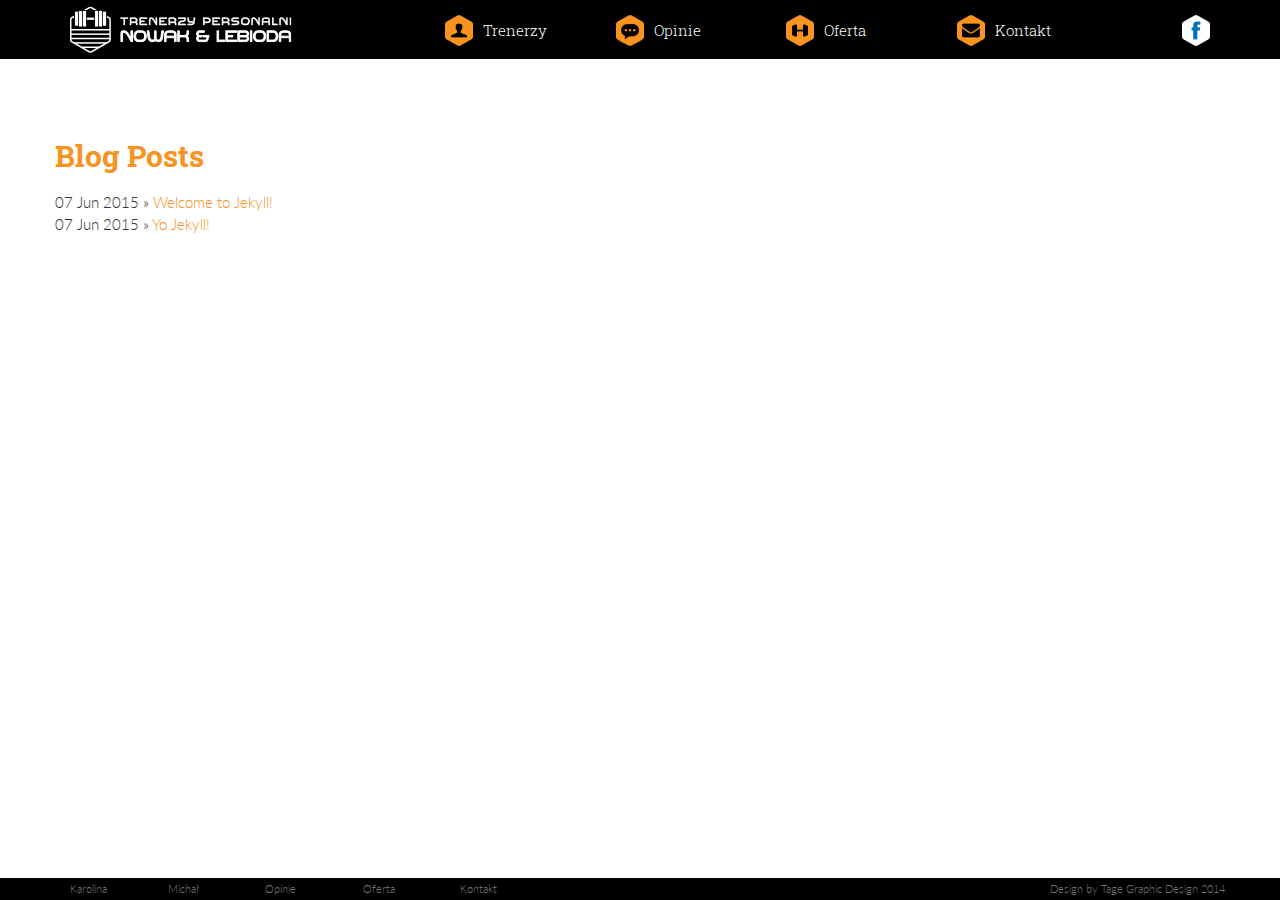
<file: news.html>
<!DOCTYPE html><html class=no-js><head><meta charset=utf-8><meta http-equiv=X-UA-Compatible content="IE=edge"><title>Trenerzy Personalni Nowak & Lebioda</title><link href="https://fonts.googleapis.com/css?family=Lato:400,300,700,100&subset=latin,latin-ext" rel=stylesheet type=text/css><link href="https://fonts.googleapis.com/css?family=Roboto+Slab:400,300,700,100&subset=latin,latin-ext" rel=stylesheet type=text/css><link rel=apple-touch-icon sizes=57x57 href=/apple-touch-icon-57x57.png><link rel=apple-touch-icon sizes=60x60 href=/apple-touch-icon-60x60.png><link rel=apple-touch-icon sizes=72x72 href=/apple-touch-icon-72x72.png><link rel=apple-touch-icon sizes=76x76 href=/apple-touch-icon-76x76.png><link rel=apple-touch-icon sizes=114x114 href=/apple-touch-icon-114x114.png><link rel=apple-touch-icon sizes=120x120 href=/apple-touch-icon-120x120.png><link rel=apple-touch-icon sizes=144x144 href=/apple-touch-icon-144x144.png><link rel=apple-touch-icon sizes=152x152 href=/apple-touch-icon-152x152.png><link rel=apple-touch-icon sizes=180x180 href=/apple-touch-icon-180x180.png><link rel=icon type=image/png href=/favicon-32x32.png sizes=32x32><link rel=icon type=image/png href=/favicon-194x194.png sizes=194x194><link rel=icon type=image/png href=/favicon-96x96.png sizes=96x96><link rel=icon type=image/png href=/android-chrome-192x192.png sizes=192x192><link rel=icon type=image/png href=/favicon-16x16.png sizes=16x16><link rel=manifest href=/manifest.json><meta name=msapplication-TileColor content=#f7931e><meta name=msapplication-TileImage content=/mstile-144x144.png><meta name=theme-color content=#f7931e><meta name=description content=""><meta name=viewport content="width=device-width,initial-scale=1,maximum-scale=1,user-scalable=no"><!-- Place favicon.ico and apple-touch-icon(s) in the root directory --><style>@import url(http://weloveiconfonts.com/api/?family=fontawesome);

      [class*="fontawesome-"]:before {
      font-family: 'FontAwesome', sans-serif;
      }</style><!-- bower:css --><link rel=stylesheet href="/_bower_components/bootstrap/dist/css/bootstrap.css"><!-- endbower --><script src=/js/head-scripts.32fa.js></script><script>(function(i,s,o,g,r,a,m){i['GoogleAnalyticsObject']=r;i[r]=i[r]||function(){
                (i[r].q=i[r].q||[]).push(arguments)},i[r].l=1*new Date();a=s.createElement(o),
            m=s.getElementsByTagName(o)[0];a.async=1;a.src=g;m.parentNode.insertBefore(a,m)
        })(window,document,'script','//www.google-analytics.com/analytics.js','ga');

        ga('create', 'UA-67021006-1', 'auto');
        ga('send', 'pageview');</script><link rel=stylesheet href=/css/main.0df9.css></head><body><!--[if lt IE 8]>
        <p class="browsehappy">You are using an <strong>outdated</strong> browser. Please <a href="http://browsehappy.com/">upgrade your browser</a> to improve your experience.</p>
    <![endif]--><nav class="container-fluid navbar navbar-inverse navbar-fixed-top"><div class=container><div class=row><div class="col-xs-8 col-sm-4"><a href="/"><img alt="Trenerzy Personalni Nowak & Lebioda" src="/img/logo.5b89.png"></a></div><div class="col-xs-2 col-sm-1 pull-right navbar-toggle-holder"><button type=button class="navbar-toggle collapsed" data-toggle=collapse data-target=#main-navigation><span class=sr-only>Przełącz nawigację</span> <span class=icon-bar></span> <span class=icon-bar></span> <span class=icon-bar></span></button></div><div class="col-xs-2 col-sm-1 pull-right nav-social hidden-xs"><a class=dropdown-toggle href=# data-toggle=dropdown aria-expanded=true><img class=pull-right alt=facebook src="/img/ico_f.e62c.png"></a><ul class=dropdown-menu role=menu aria-labelledby=facebook-menu><li role=presentation><a role=menuitem tabindex=-1 href=https://www.facebook.com/pages/Trener-Personalny-Karolina-Nowak/1558490884364594>Karolina na facebooku</a></li><li role=presentation><a role=menuitem tabindex=-1 href=https://www.facebook.com/TrenerPersonalnyMichalLebioda>Michał na facebooku</a></li></ul></div><div class="col-xs-12 col-sm-7 col-md-7 collapse" id=main-navigation><div class=row><div class="visible-xs nav-item col-xs-3"><a href=https://www.facebook.com/pages/Trener-Personalny-Karolina-Nowak/1558490884364594><img class=pull-right alt="facebook Karoliny" src="/img/ico_f.e62c.png"></a><a href=/karolina.html><img src="/img/ico_karolina.b063.png">&nbsp;Karolina</a></div><div class="visible-xs nav-item col-xs-3"><a href=/opinie-o-karolinie.html><img src="/img/ico_opinie.7c56.png">&nbsp;opinie o Karolinie</a></div><div class="visible-xs nav-item col-xs-3"><a href=/kontakt-do-karoliny.html><img src="/img/ico_kontakt.acf7.png">&nbsp;kontakt do Karoliny</a></div><div class="visible-xs nav-item spacer"></div><div class="visible-xs nav-item col-xs-3"><a href=https://www.facebook.com/TrenerPersonalnyMichalLebioda><img class=pull-right alt="facebook Michała" src="/img/ico_f.e62c.png"></a><a href=/michal.html><img src="/img/ico_michal.feb3.png">&nbsp;Michał</a></div><div class="visible-xs nav-item col-xs-3"><a href=/opinie-o-michale.html><img src="/img/ico_opinie.7c56.png">&nbsp;opinie o Michale</a></div><div class="visible-xs nav-item col-xs-3"><a href=/kontakt-do-michala.html><img src="/img/ico_kontakt.acf7.png">&nbsp;kontakt do Michała</a></div><div class="hidden-xs nav-item col-xs-3"><a class=dropdown-toggle data-toggle=dropdown href=#><img src="/img/ico_michal.feb3.png">&nbsp;Trenerzy</a><ul class=dropdown-menu role=menu aria-labelledby=trenerzy-menu><li role=presentation><a role=menuitem tabindex=-1 href=/karolina.html>Karolina</a></li><li role=presentation><a role=menuitem tabindex=-1 href=/michal.html>Michał</a></li></ul></div><div class="hidden-xs nav-item col-xs-3"><a class=dropdown-toggle data-toggle=dropdown href=#><img src="/img/ico_opinie.7c56.png">&nbsp;Opinie</a><ul class=dropdown-menu role=menu aria-labelledby=opinie-menu><li role=presentation><a role=menuitem tabindex=-1 href=/opinie-o-karolinie.html>opinie o Karolinie</a></li><li role=presentation><a role=menuitem tabindex=-1 href=/opinie-o-michale.html>opinie o Michale</a></li></ul></div><div class="visible-xs nav-item spacer"></div><div class="nav-item col-xs-3"><a href=/oferta.html><img src="/img/ico_oferta.2d96.png">&nbsp;Oferta</a></div><div class="hidden-xs nav-item col-xs-3"><a class=dropdown-toggle data-toggle=dropdown href=#><img src="/img/ico_kontakt.acf7.png">&nbsp;Kontakt</a><ul class=dropdown-menu role=menu aria-labelledby=kontakt-menu><li role=presentation><a role=menuitem tabindex=-1 href=/kontakt-do-karoliny.html>kontakt do Karoliny</a></li><li role=presentation><a role=menuitem tabindex=-1 href=/kontakt-do-michala.html>kontakt do Michała</a></li></ul></div></div></div></div></div></nav><main class=container><div class=row><section class="home posts"><h1>Blog Posts</h1><article><time>07 Jun 2015</time> &raquo; <a href=/jekyll/update/2015/06/07/welcome-to-jekyll.html>Welcome to Jekyll!</a></article><article><time>07 Jun 2015</time> &raquo; <a href=/jekyll/update/2015/06/07/yo-jekyllrb.html>Yo Jekyll!</a></article></section></div></main><footer class="footer navbar-fixed-bottom container-fluid"><div class=container><div class=row><div class="col-sm-1 col-xs-3"><a class=foot-item href=/karolina.html>Karolina</a></div><div class="col-sm-1 col-xs-3"><a class=foot-item href=/michal.html>Michał</a></div><div class="col-sm-1 col-xs-3"><a class=foot-item href=/opinie.html>Opinie</a></div><div class="col-sm-1 col-xs-3"><a class=foot-item href=/oferta.html>Oferta</a></div><div class="col-sm-1 col-xs-3"><a class=foot-item href=/kontakt.html>Kontakt</a></div><div class="pull-right hidden-xs">Design by Tage Graphic Design 2014</div></div></div></footer><!-- Google Analytics: change UA-XXXXX-X to be your site's ID. --><script>(function(b,o,i,l,e,r){b.GoogleAnalyticsObject=l;b[l]||(b[l]=
  function(){(b[l].q=b[l].q||[]).push(arguments)});b[l].l=+new Date;
  e=o.createElement(i);r=o.getElementsByTagName(i)[0];
  e.src='//www.google-analytics.com/analytics.js';
  r.parentNode.insertBefore(e,r)}(window,document,'script','ga'));
  ga('create','UA-XXXXX-X');ga('send','pageview');</script><!-- bower:js --><script src=/_bower_components/jquery/dist/jquery.js></script><script src=/_bower_components/bootstrap/dist/js/bootstrap.js></script><!-- endbower --><!--script src="//ajax.googleapis.com/ajax/libs/jquery/1.10.2/jquery.min.js"></script--><script>window.jQuery || document.write('<script src="/_bower_components/jquery/jquery.min.js"><\/script>')</script><script src=/js/script.ef67.js></script><script type=text/javascript>/* <![CDATA[ */
        var google_conversion_id = 939994695;
        var google_custom_params = window.google_tag_params;
        var google_remarketing_only = true;
        /* ]]> */</script><script type=text/javascript src=//www.googleadservices.com/pagead/conversion.js></script><noscript><div style="display:inline;"> <img height="1" width="1" style="border-style:none;" alt="" src="//googleads.g.doubleclick.net/pagead/viewthroughconversion/939994695/?value=0&amp;guid=ON&amp;script=0"/> </div></noscript></body></html>
</file>
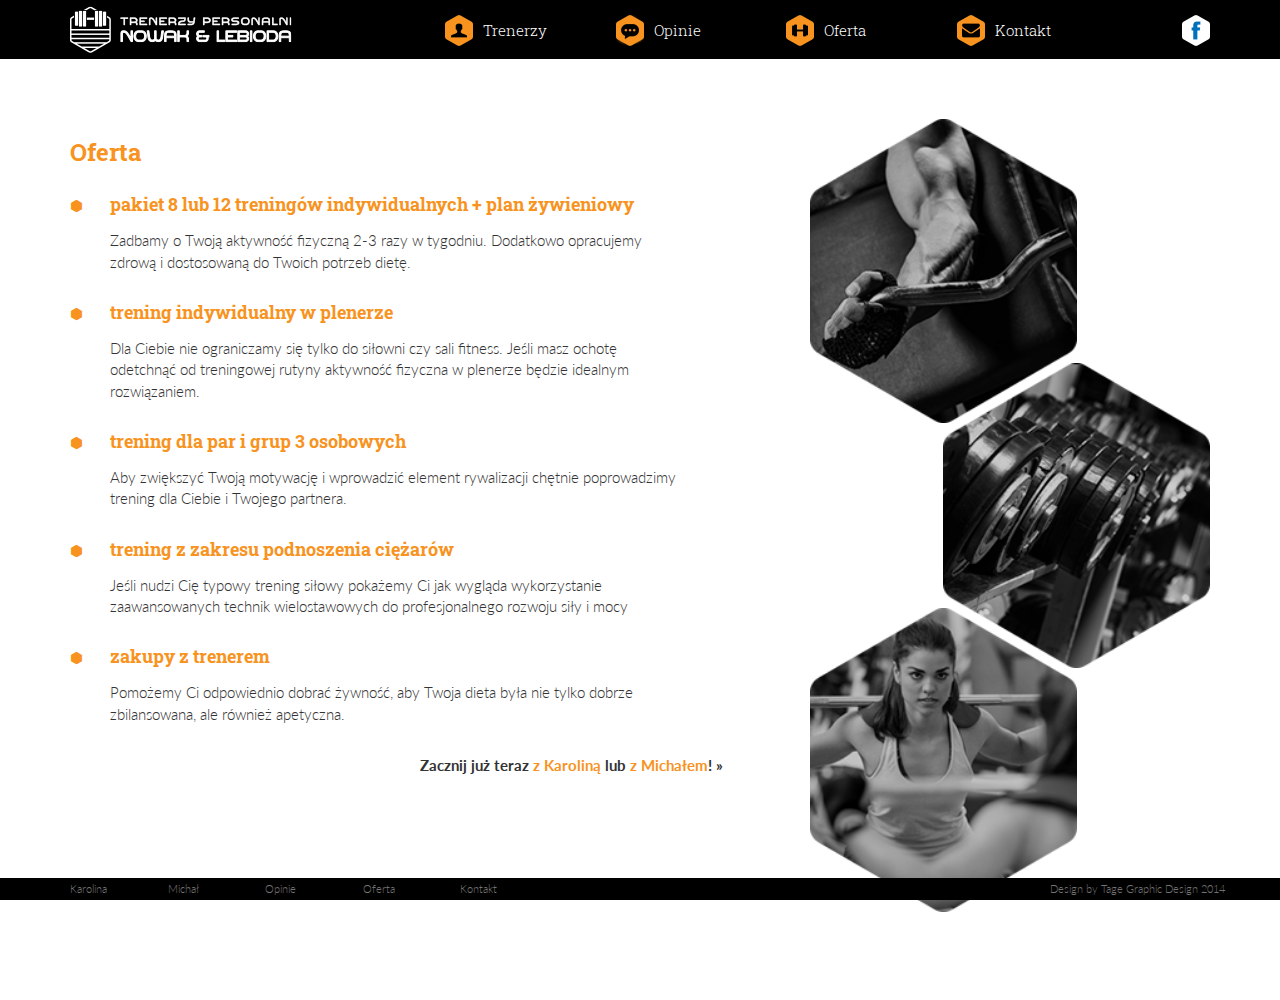
<file: oferta.html>
<!DOCTYPE html><html class=no-js><head><meta charset=utf-8><meta http-equiv=X-UA-Compatible content="IE=edge"><title>Oferta</title><link href="https://fonts.googleapis.com/css?family=Lato:400,300,700,100&subset=latin,latin-ext" rel=stylesheet type=text/css><link href="https://fonts.googleapis.com/css?family=Roboto+Slab:400,300,700,100&subset=latin,latin-ext" rel=stylesheet type=text/css><link rel=apple-touch-icon sizes=57x57 href=/apple-touch-icon-57x57.png><link rel=apple-touch-icon sizes=60x60 href=/apple-touch-icon-60x60.png><link rel=apple-touch-icon sizes=72x72 href=/apple-touch-icon-72x72.png><link rel=apple-touch-icon sizes=76x76 href=/apple-touch-icon-76x76.png><link rel=apple-touch-icon sizes=114x114 href=/apple-touch-icon-114x114.png><link rel=apple-touch-icon sizes=120x120 href=/apple-touch-icon-120x120.png><link rel=apple-touch-icon sizes=144x144 href=/apple-touch-icon-144x144.png><link rel=apple-touch-icon sizes=152x152 href=/apple-touch-icon-152x152.png><link rel=apple-touch-icon sizes=180x180 href=/apple-touch-icon-180x180.png><link rel=icon type=image/png href=/favicon-32x32.png sizes=32x32><link rel=icon type=image/png href=/favicon-194x194.png sizes=194x194><link rel=icon type=image/png href=/favicon-96x96.png sizes=96x96><link rel=icon type=image/png href=/android-chrome-192x192.png sizes=192x192><link rel=icon type=image/png href=/favicon-16x16.png sizes=16x16><link rel=manifest href=/manifest.json><meta name=msapplication-TileColor content=#f7931e><meta name=msapplication-TileImage content=/mstile-144x144.png><meta name=theme-color content=#f7931e><meta name=description content=""><meta name=viewport content="width=device-width,initial-scale=1,maximum-scale=1,user-scalable=no"><!-- Place favicon.ico and apple-touch-icon(s) in the root directory --><style>@import url(http://weloveiconfonts.com/api/?family=fontawesome);

      [class*="fontawesome-"]:before {
      font-family: 'FontAwesome', sans-serif;
      }</style><!-- bower:css --><link rel=stylesheet href="/_bower_components/bootstrap/dist/css/bootstrap.css"><!-- endbower --><script src=/js/head-scripts.32fa.js></script><script>(function(i,s,o,g,r,a,m){i['GoogleAnalyticsObject']=r;i[r]=i[r]||function(){
                (i[r].q=i[r].q||[]).push(arguments)},i[r].l=1*new Date();a=s.createElement(o),
            m=s.getElementsByTagName(o)[0];a.async=1;a.src=g;m.parentNode.insertBefore(a,m)
        })(window,document,'script','//www.google-analytics.com/analytics.js','ga');

        ga('create', 'UA-67021006-1', 'auto');
        ga('send', 'pageview');</script><link rel=stylesheet href=/css/main.0df9.css></head><body><!--[if lt IE 8]>
        <p class="browsehappy">You are using an <strong>outdated</strong> browser. Please <a href="http://browsehappy.com/">upgrade your browser</a> to improve your experience.</p>
    <![endif]--><nav class="container-fluid navbar navbar-inverse navbar-fixed-top"><div class=container><div class=row><div class="col-xs-8 col-sm-4"><a href="/"><img alt="Trenerzy Personalni Nowak & Lebioda" src="/img/logo.5b89.png"></a></div><div class="col-xs-2 col-sm-1 pull-right navbar-toggle-holder"><button type=button class="navbar-toggle collapsed" data-toggle=collapse data-target=#main-navigation><span class=sr-only>Przełącz nawigację</span> <span class=icon-bar></span> <span class=icon-bar></span> <span class=icon-bar></span></button></div><div class="col-xs-2 col-sm-1 pull-right nav-social hidden-xs"><a class=dropdown-toggle href=# data-toggle=dropdown aria-expanded=true><img class=pull-right alt=facebook src="/img/ico_f.e62c.png"></a><ul class=dropdown-menu role=menu aria-labelledby=facebook-menu><li role=presentation><a role=menuitem tabindex=-1 href=https://www.facebook.com/pages/Trener-Personalny-Karolina-Nowak/1558490884364594>Karolina na facebooku</a></li><li role=presentation><a role=menuitem tabindex=-1 href=https://www.facebook.com/TrenerPersonalnyMichalLebioda>Michał na facebooku</a></li></ul></div><div class="col-xs-12 col-sm-7 col-md-7 collapse" id=main-navigation><div class=row><div class="visible-xs nav-item col-xs-3"><a href=https://www.facebook.com/pages/Trener-Personalny-Karolina-Nowak/1558490884364594><img class=pull-right alt="facebook Karoliny" src="/img/ico_f.e62c.png"></a><a href=/karolina.html><img src="/img/ico_karolina.b063.png">&nbsp;Karolina</a></div><div class="visible-xs nav-item col-xs-3"><a href=/opinie-o-karolinie.html><img src="/img/ico_opinie.7c56.png">&nbsp;opinie o Karolinie</a></div><div class="visible-xs nav-item col-xs-3"><a href=/kontakt-do-karoliny.html><img src="/img/ico_kontakt.acf7.png">&nbsp;kontakt do Karoliny</a></div><div class="visible-xs nav-item spacer"></div><div class="visible-xs nav-item col-xs-3"><a href=https://www.facebook.com/TrenerPersonalnyMichalLebioda><img class=pull-right alt="facebook Michała" src="/img/ico_f.e62c.png"></a><a href=/michal.html><img src="/img/ico_michal.feb3.png">&nbsp;Michał</a></div><div class="visible-xs nav-item col-xs-3"><a href=/opinie-o-michale.html><img src="/img/ico_opinie.7c56.png">&nbsp;opinie o Michale</a></div><div class="visible-xs nav-item col-xs-3"><a href=/kontakt-do-michala.html><img src="/img/ico_kontakt.acf7.png">&nbsp;kontakt do Michała</a></div><div class="hidden-xs nav-item col-xs-3"><a class=dropdown-toggle data-toggle=dropdown href=#><img src="/img/ico_michal.feb3.png">&nbsp;Trenerzy</a><ul class=dropdown-menu role=menu aria-labelledby=trenerzy-menu><li role=presentation><a role=menuitem tabindex=-1 href=/karolina.html>Karolina</a></li><li role=presentation><a role=menuitem tabindex=-1 href=/michal.html>Michał</a></li></ul></div><div class="hidden-xs nav-item col-xs-3"><a class=dropdown-toggle data-toggle=dropdown href=#><img src="/img/ico_opinie.7c56.png">&nbsp;Opinie</a><ul class=dropdown-menu role=menu aria-labelledby=opinie-menu><li role=presentation><a role=menuitem tabindex=-1 href=/opinie-o-karolinie.html>opinie o Karolinie</a></li><li role=presentation><a role=menuitem tabindex=-1 href=/opinie-o-michale.html>opinie o Michale</a></li></ul></div><div class="visible-xs nav-item spacer"></div><div class="nav-item col-xs-3"><a href=/oferta.html><img src="/img/ico_oferta.2d96.png">&nbsp;Oferta</a></div><div class="hidden-xs nav-item col-xs-3"><a class=dropdown-toggle data-toggle=dropdown href=#><img src="/img/ico_kontakt.acf7.png">&nbsp;Kontakt</a><ul class=dropdown-menu role=menu aria-labelledby=kontakt-menu><li role=presentation><a role=menuitem tabindex=-1 href=/kontakt-do-karoliny.html>kontakt do Karoliny</a></li><li role=presentation><a role=menuitem tabindex=-1 href=/kontakt-do-michala.html>kontakt do Michała</a></li></ul></div></div></div></div></div></nav><main class=container><div class=row><section class="page-content col-xs-12 col-sm-7"><h3>Oferta</h3><p><ul><li><h4>pakiet 8 lub 12 treningów indywidualnych + plan żywieniowy</h4><p>Zadbamy o Twoją aktywność fizyczną 2-3 razy w tygodniu. Dodatkowo opracujemy zdrową i dostosowaną do Twoich potrzeb dietę.</p></li><li><h4>trening indywidualny w plenerze</h4><p>Dla Ciebie nie ograniczamy się tylko do siłowni czy sali fitness. Jeśli masz ochotę odetchnąć od treningowej rutyny aktywność fizyczna w plenerze będzie idealnym rozwiązaniem.</p></li><li><h4>trening dla par i grup 3 osobowych</h4><p>Aby zwiększyć Twoją motywację i wprowadzić element rywalizacji chętnie poprowadzimy trening dla Ciebie i Twojego partnera.</p></li><li><h4>trening z zakresu podnoszenia ciężarów</h4><p>Jeśli nudzi Cię typowy trening siłowy pokażemy Ci jak wygląda wykorzystanie zaawansowanych technik wielostawowych do profesjonalnego rozwoju siły i mocy</p></li><li><h4>zakupy z trenerem</h4><p>Pomożemy Ci odpowiednio dobrać żywność, aby Twoja dieta była nie tylko dobrze zbilansowana, ale również apetyczna.</p></li></ul></p><p><span class=pull-right><strong>Zacznij już teraz <a href=/kontakt-do-karoliny.html>z Karoliną</a> lub <a href=/kontakt-do-michala.html>z Michałem</a>! »</strong></span></p></section><section class="col-xs-12 col-sm-5"><div class=hexline><div class="hex hex-left"><img src="img/hex_modlitewnik.efaa.png"></div><div class="hex hex-right"><img src="img/hex_sztangielki.72ba.png"></div><div class="hex hex-left"><img src="img/hex_laska.ac2a.png"></div></div></section></div></main><footer class="footer navbar-fixed-bottom container-fluid"><div class=container><div class=row><div class="col-sm-1 col-xs-3"><a class=foot-item href=/karolina.html>Karolina</a></div><div class="col-sm-1 col-xs-3"><a class=foot-item href=/michal.html>Michał</a></div><div class="col-sm-1 col-xs-3"><a class=foot-item href=/opinie.html>Opinie</a></div><div class="col-sm-1 col-xs-3"><a class=foot-item href=/oferta.html>Oferta</a></div><div class="col-sm-1 col-xs-3"><a class=foot-item href=/kontakt.html>Kontakt</a></div><div class="pull-right hidden-xs">Design by Tage Graphic Design 2014</div></div></div></footer><!-- Google Analytics: change UA-XXXXX-X to be your site's ID. --><script>(function(b,o,i,l,e,r){b.GoogleAnalyticsObject=l;b[l]||(b[l]=
  function(){(b[l].q=b[l].q||[]).push(arguments)});b[l].l=+new Date;
  e=o.createElement(i);r=o.getElementsByTagName(i)[0];
  e.src='//www.google-analytics.com/analytics.js';
  r.parentNode.insertBefore(e,r)}(window,document,'script','ga'));
  ga('create','UA-XXXXX-X');ga('send','pageview');</script><!-- bower:js --><script src=/_bower_components/jquery/dist/jquery.js></script><script src=/_bower_components/bootstrap/dist/js/bootstrap.js></script><!-- endbower --><!--script src="//ajax.googleapis.com/ajax/libs/jquery/1.10.2/jquery.min.js"></script--><script>window.jQuery || document.write('<script src="/_bower_components/jquery/jquery.min.js"><\/script>')</script><script src=/js/script.ef67.js></script><script type=text/javascript>/* <![CDATA[ */
        var google_conversion_id = 939994695;
        var google_custom_params = window.google_tag_params;
        var google_remarketing_only = true;
        /* ]]> */</script><script type=text/javascript src=//www.googleadservices.com/pagead/conversion.js></script><noscript><div style="display:inline;"> <img height="1" width="1" style="border-style:none;" alt="" src="//googleads.g.doubleclick.net/pagead/viewthroughconversion/939994695/?value=0&amp;guid=ON&amp;script=0"/> </div></noscript></body></html>
</file>
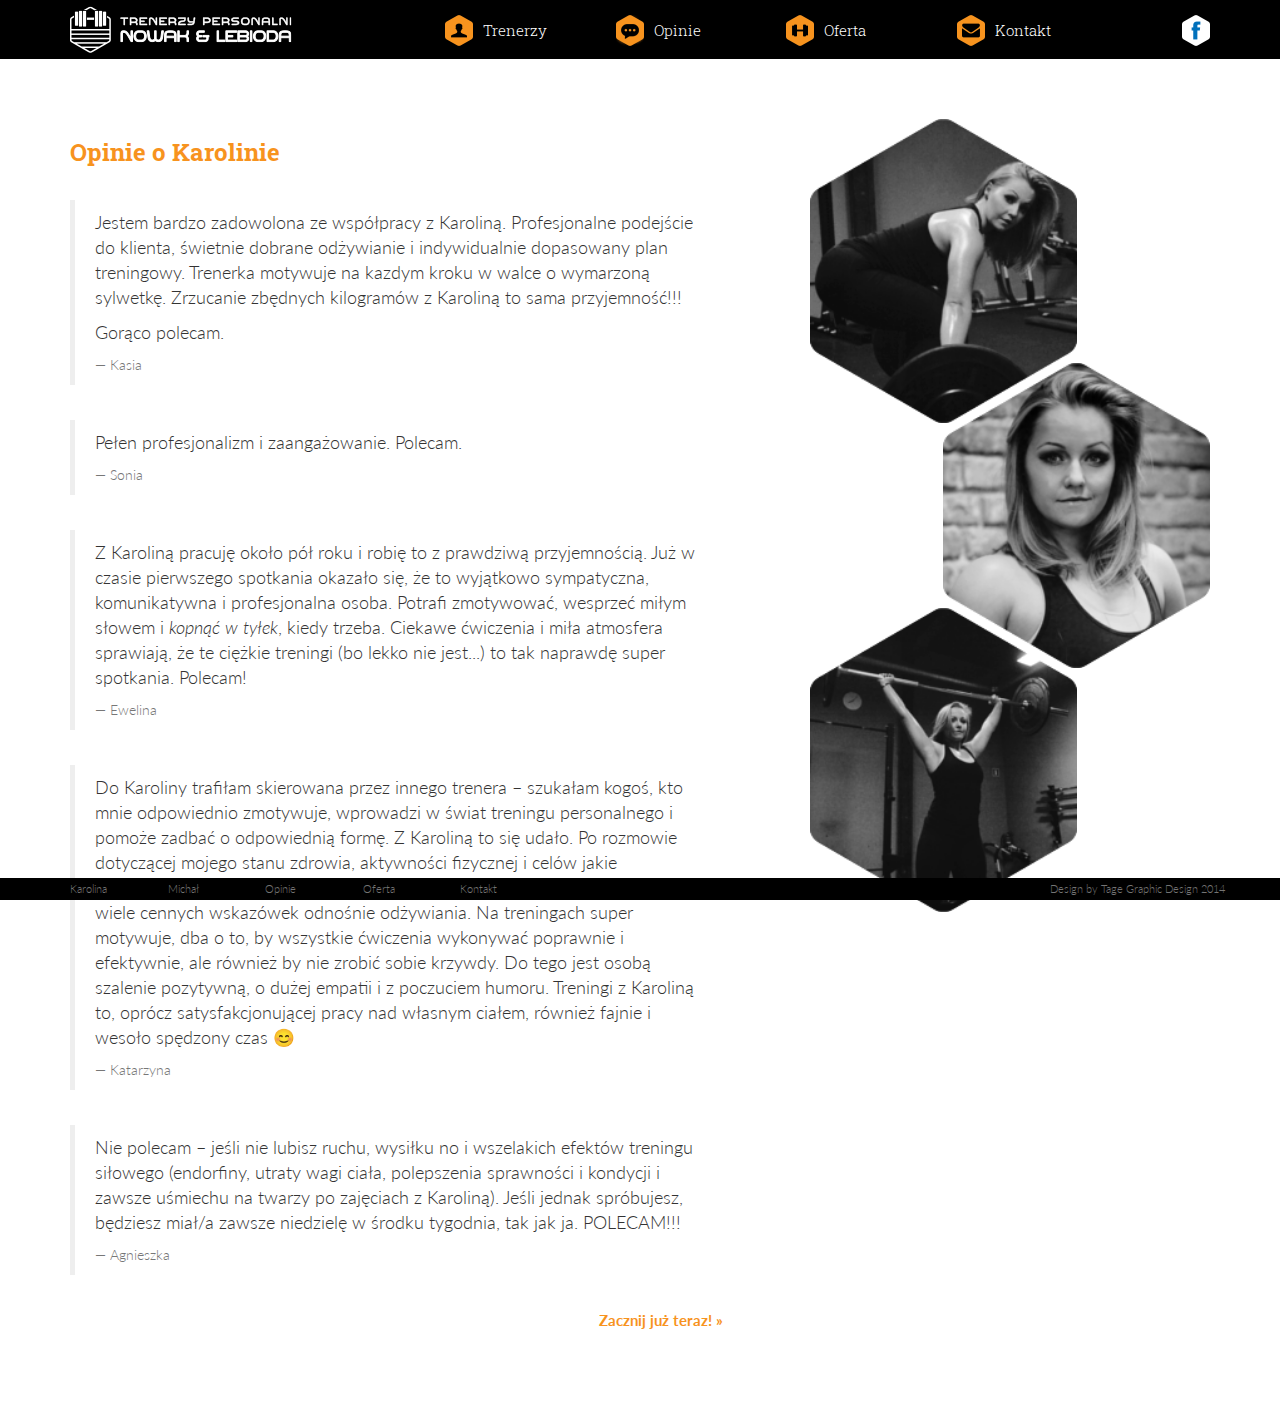
<file: opinie-o-karolinie.html>
<!DOCTYPE html><html class=no-js><head><meta charset=utf-8><meta http-equiv=X-UA-Compatible content="IE=edge"><title>Opinie o Karolinie</title><link href="https://fonts.googleapis.com/css?family=Lato:400,300,700,100&subset=latin,latin-ext" rel=stylesheet type=text/css><link href="https://fonts.googleapis.com/css?family=Roboto+Slab:400,300,700,100&subset=latin,latin-ext" rel=stylesheet type=text/css><link rel=apple-touch-icon sizes=57x57 href=/apple-touch-icon-57x57.png><link rel=apple-touch-icon sizes=60x60 href=/apple-touch-icon-60x60.png><link rel=apple-touch-icon sizes=72x72 href=/apple-touch-icon-72x72.png><link rel=apple-touch-icon sizes=76x76 href=/apple-touch-icon-76x76.png><link rel=apple-touch-icon sizes=114x114 href=/apple-touch-icon-114x114.png><link rel=apple-touch-icon sizes=120x120 href=/apple-touch-icon-120x120.png><link rel=apple-touch-icon sizes=144x144 href=/apple-touch-icon-144x144.png><link rel=apple-touch-icon sizes=152x152 href=/apple-touch-icon-152x152.png><link rel=apple-touch-icon sizes=180x180 href=/apple-touch-icon-180x180.png><link rel=icon type=image/png href=/favicon-32x32.png sizes=32x32><link rel=icon type=image/png href=/favicon-194x194.png sizes=194x194><link rel=icon type=image/png href=/favicon-96x96.png sizes=96x96><link rel=icon type=image/png href=/android-chrome-192x192.png sizes=192x192><link rel=icon type=image/png href=/favicon-16x16.png sizes=16x16><link rel=manifest href=/manifest.json><meta name=msapplication-TileColor content=#f7931e><meta name=msapplication-TileImage content=/mstile-144x144.png><meta name=theme-color content=#f7931e><meta name=description content=""><meta name=viewport content="width=device-width,initial-scale=1,maximum-scale=1,user-scalable=no"><!-- Place favicon.ico and apple-touch-icon(s) in the root directory --><style>@import url(http://weloveiconfonts.com/api/?family=fontawesome);

      [class*="fontawesome-"]:before {
      font-family: 'FontAwesome', sans-serif;
      }</style><!-- bower:css --><link rel=stylesheet href="/_bower_components/bootstrap/dist/css/bootstrap.css"><!-- endbower --><script src=/js/head-scripts.32fa.js></script><script>(function(i,s,o,g,r,a,m){i['GoogleAnalyticsObject']=r;i[r]=i[r]||function(){
                (i[r].q=i[r].q||[]).push(arguments)},i[r].l=1*new Date();a=s.createElement(o),
            m=s.getElementsByTagName(o)[0];a.async=1;a.src=g;m.parentNode.insertBefore(a,m)
        })(window,document,'script','//www.google-analytics.com/analytics.js','ga');

        ga('create', 'UA-67021006-1', 'auto');
        ga('send', 'pageview');</script><link rel=stylesheet href=/css/main.0df9.css></head><body><!--[if lt IE 8]>
        <p class="browsehappy">You are using an <strong>outdated</strong> browser. Please <a href="http://browsehappy.com/">upgrade your browser</a> to improve your experience.</p>
    <![endif]--><nav class="container-fluid navbar navbar-inverse navbar-fixed-top"><div class=container><div class=row><div class="col-xs-8 col-sm-4"><a href="/"><img alt="Trenerzy Personalni Nowak & Lebioda" src="/img/logo.5b89.png"></a></div><div class="col-xs-2 col-sm-1 pull-right navbar-toggle-holder"><button type=button class="navbar-toggle collapsed" data-toggle=collapse data-target=#main-navigation><span class=sr-only>Przełącz nawigację</span> <span class=icon-bar></span> <span class=icon-bar></span> <span class=icon-bar></span></button></div><div class="col-xs-2 col-sm-1 pull-right nav-social hidden-xs"><a class=dropdown-toggle href=# data-toggle=dropdown aria-expanded=true><img class=pull-right alt=facebook src="/img/ico_f.e62c.png"></a><ul class=dropdown-menu role=menu aria-labelledby=facebook-menu><li role=presentation><a role=menuitem tabindex=-1 href=https://www.facebook.com/pages/Trener-Personalny-Karolina-Nowak/1558490884364594>Karolina na facebooku</a></li><li role=presentation><a role=menuitem tabindex=-1 href=https://www.facebook.com/TrenerPersonalnyMichalLebioda>Michał na facebooku</a></li></ul></div><div class="col-xs-12 col-sm-7 col-md-7 collapse" id=main-navigation><div class=row><div class="visible-xs nav-item col-xs-3"><a href=https://www.facebook.com/pages/Trener-Personalny-Karolina-Nowak/1558490884364594><img class=pull-right alt="facebook Karoliny" src="/img/ico_f.e62c.png"></a><a href=/karolina.html><img src="/img/ico_karolina.b063.png">&nbsp;Karolina</a></div><div class="visible-xs nav-item col-xs-3"><a href=/opinie-o-karolinie.html><img src="/img/ico_opinie.7c56.png">&nbsp;opinie o Karolinie</a></div><div class="visible-xs nav-item col-xs-3"><a href=/kontakt-do-karoliny.html><img src="/img/ico_kontakt.acf7.png">&nbsp;kontakt do Karoliny</a></div><div class="visible-xs nav-item spacer"></div><div class="visible-xs nav-item col-xs-3"><a href=https://www.facebook.com/TrenerPersonalnyMichalLebioda><img class=pull-right alt="facebook Michała" src="/img/ico_f.e62c.png"></a><a href=/michal.html><img src="/img/ico_michal.feb3.png">&nbsp;Michał</a></div><div class="visible-xs nav-item col-xs-3"><a href=/opinie-o-michale.html><img src="/img/ico_opinie.7c56.png">&nbsp;opinie o Michale</a></div><div class="visible-xs nav-item col-xs-3"><a href=/kontakt-do-michala.html><img src="/img/ico_kontakt.acf7.png">&nbsp;kontakt do Michała</a></div><div class="hidden-xs nav-item col-xs-3"><a class=dropdown-toggle data-toggle=dropdown href=#><img src="/img/ico_michal.feb3.png">&nbsp;Trenerzy</a><ul class=dropdown-menu role=menu aria-labelledby=trenerzy-menu><li role=presentation><a role=menuitem tabindex=-1 href=/karolina.html>Karolina</a></li><li role=presentation><a role=menuitem tabindex=-1 href=/michal.html>Michał</a></li></ul></div><div class="hidden-xs nav-item col-xs-3"><a class=dropdown-toggle data-toggle=dropdown href=#><img src="/img/ico_opinie.7c56.png">&nbsp;Opinie</a><ul class=dropdown-menu role=menu aria-labelledby=opinie-menu><li role=presentation><a role=menuitem tabindex=-1 href=/opinie-o-karolinie.html>opinie o Karolinie</a></li><li role=presentation><a role=menuitem tabindex=-1 href=/opinie-o-michale.html>opinie o Michale</a></li></ul></div><div class="visible-xs nav-item spacer"></div><div class="nav-item col-xs-3"><a href=/oferta.html><img src="/img/ico_oferta.2d96.png">&nbsp;Oferta</a></div><div class="hidden-xs nav-item col-xs-3"><a class=dropdown-toggle data-toggle=dropdown href=#><img src="/img/ico_kontakt.acf7.png">&nbsp;Kontakt</a><ul class=dropdown-menu role=menu aria-labelledby=kontakt-menu><li role=presentation><a role=menuitem tabindex=-1 href=/kontakt-do-karoliny.html>kontakt do Karoliny</a></li><li role=presentation><a role=menuitem tabindex=-1 href=/kontakt-do-michala.html>kontakt do Michała</a></li></ul></div></div></div></div></div></nav><main class=container><div class=row><section class="page-content col-xs-12 col-sm-7"><h3>Opinie o Karolinie</h3><blockquote><p>Jestem bardzo zadowolona ze współpracy z Karoliną. Profesjonalne podejście do klienta, świetnie dobrane odżywianie i indywidualnie dopasowany plan treningowy. Trenerka motywuje na kazdym kroku w walce o wymarzoną sylwetkę. Zrzucanie zbędnych kilogramów z Karoliną to sama przyjemność!!!</p><p>Gorąco polecam.</p><footer>Kasia</footer></blockquote><blockquote><p>Pełen profesjonalizm i zaangażowanie. Polecam.</p><footer>Sonia</footer></blockquote><blockquote><p>Z Karoliną pracuję około pół roku i robię to z prawdziwą przyjemnością. Już w czasie pierwszego spotkania okazało się, że to wyjątkowo sympatyczna, komunikatywna i profesjonalna osoba. Potrafi zmotywować, wesprzeć miłym słowem i <em>kopnąć w tyłek</em>, kiedy trzeba. Ciekawe ćwiczenia i miła atmosfera sprawiają, że te ciężkie treningi (bo lekko nie jest...) to tak naprawdę super spotkania. Polecam!</p><footer>Ewelina</footer></blockquote><blockquote><p>Do Karoliny trafiłam skierowana przez innego trenera – szukałam kogoś, kto mnie odpowiednio zmotywuje, wprowadzi w świat treningu personalnego i pomoże zadbać o odpowiednią formę. Z Karoliną to się udało. Po rozmowie dotyczącej mojego stanu zdrowia, aktywności fizycznej i celów jakie chciałabym osiągnąć, Karolina ułożyła plan treningowy, a także dostarczyła mi wiele cennych wskazówek odnośnie odżywiania. Na treningach super motywuje, dba o to, by wszystkie ćwiczenia wykonywać poprawnie i efektywnie, ale również by nie zrobić sobie krzywdy. Do tego jest osobą szalenie pozytywną, o dużej empatii i z poczuciem humoru. Treningi z Karoliną to, oprócz satysfakcjonującej pracy nad własnym ciałem, również fajnie i wesoło spędzony czas 😊</p><footer>Katarzyna</footer></blockquote><blockquote><p>Nie polecam – jeśli nie lubisz ruchu, wysiłku no i wszelakich efektów treningu siłowego (endorfiny, utraty wagi ciała, polepszenia sprawności i kondycji i zawsze uśmiechu na twarzy po zajęciach z Karoliną). Jeśli jednak spróbujesz, będziesz miał/a zawsze niedzielę w środku tygodnia, tak jak ja. POLECAM!!!</p><footer>Agnieszka</footer></blockquote><p><a class=pull-right href=/kontakt-do-karoliny.html><strong>Zacznij już teraz! »</strong></a></p></section><section class="col-xs-12 col-sm-5"><div class=hexline><div class="hex hex-left"><img src="img/hex_karolina1.f277.png"></div><div class="hex hex-right"><img src="img/hex_karolina2.8b11.png"></div><div class="hex hex-left"><img src="img/hex_karolina3.6fad.png"></div></div></section></div></main><footer class="footer navbar-fixed-bottom container-fluid"><div class=container><div class=row><div class="col-sm-1 col-xs-3"><a class=foot-item href=/karolina.html>Karolina</a></div><div class="col-sm-1 col-xs-3"><a class=foot-item href=/michal.html>Michał</a></div><div class="col-sm-1 col-xs-3"><a class=foot-item href=/opinie.html>Opinie</a></div><div class="col-sm-1 col-xs-3"><a class=foot-item href=/oferta.html>Oferta</a></div><div class="col-sm-1 col-xs-3"><a class=foot-item href=/kontakt.html>Kontakt</a></div><div class="pull-right hidden-xs">Design by Tage Graphic Design 2014</div></div></div></footer><!-- Google Analytics: change UA-XXXXX-X to be your site's ID. --><script>(function(b,o,i,l,e,r){b.GoogleAnalyticsObject=l;b[l]||(b[l]=
  function(){(b[l].q=b[l].q||[]).push(arguments)});b[l].l=+new Date;
  e=o.createElement(i);r=o.getElementsByTagName(i)[0];
  e.src='//www.google-analytics.com/analytics.js';
  r.parentNode.insertBefore(e,r)}(window,document,'script','ga'));
  ga('create','UA-XXXXX-X');ga('send','pageview');</script><!-- bower:js --><script src=/_bower_components/jquery/dist/jquery.js></script><script src=/_bower_components/bootstrap/dist/js/bootstrap.js></script><!-- endbower --><!--script src="//ajax.googleapis.com/ajax/libs/jquery/1.10.2/jquery.min.js"></script--><script>window.jQuery || document.write('<script src="/_bower_components/jquery/jquery.min.js"><\/script>')</script><script src=/js/script.ef67.js></script><script type=text/javascript>/* <![CDATA[ */
        var google_conversion_id = 939994695;
        var google_custom_params = window.google_tag_params;
        var google_remarketing_only = true;
        /* ]]> */</script><script type=text/javascript src=//www.googleadservices.com/pagead/conversion.js></script><noscript><div style="display:inline;"> <img height="1" width="1" style="border-style:none;" alt="" src="//googleads.g.doubleclick.net/pagead/viewthroughconversion/939994695/?value=0&amp;guid=ON&amp;script=0"/> </div></noscript></body></html>
</file>
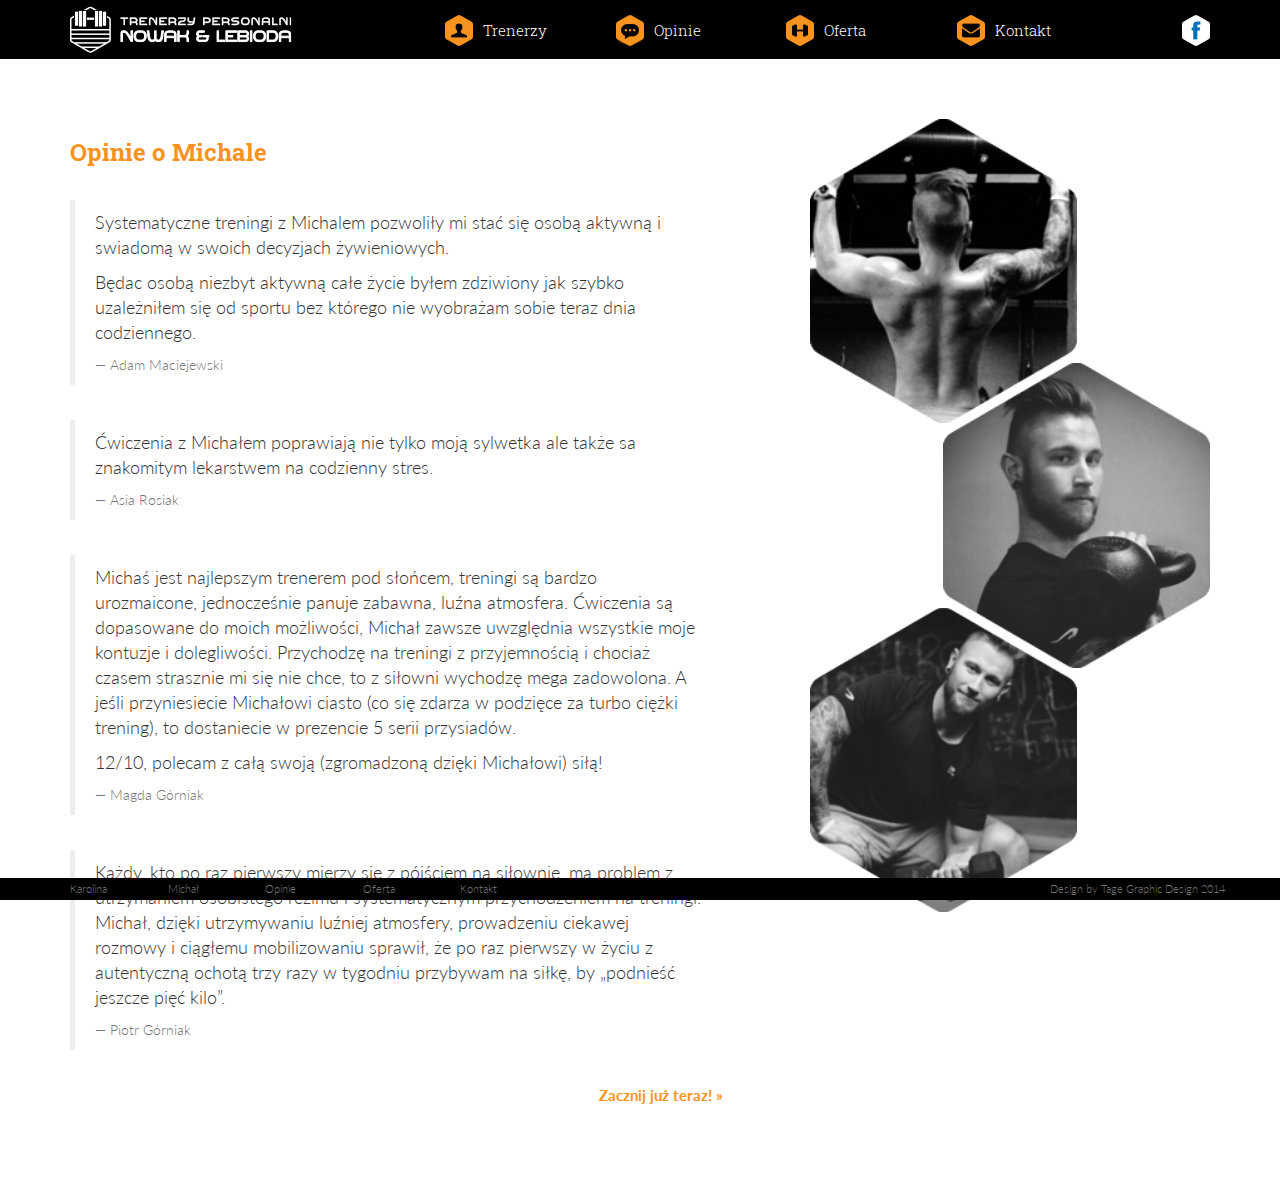
<file: opinie-o-michale.html>
<!DOCTYPE html><html class=no-js><head><meta charset=utf-8><meta http-equiv=X-UA-Compatible content="IE=edge"><title>Opinie o Michale</title><link href="https://fonts.googleapis.com/css?family=Lato:400,300,700,100&subset=latin,latin-ext" rel=stylesheet type=text/css><link href="https://fonts.googleapis.com/css?family=Roboto+Slab:400,300,700,100&subset=latin,latin-ext" rel=stylesheet type=text/css><link rel=apple-touch-icon sizes=57x57 href=/apple-touch-icon-57x57.png><link rel=apple-touch-icon sizes=60x60 href=/apple-touch-icon-60x60.png><link rel=apple-touch-icon sizes=72x72 href=/apple-touch-icon-72x72.png><link rel=apple-touch-icon sizes=76x76 href=/apple-touch-icon-76x76.png><link rel=apple-touch-icon sizes=114x114 href=/apple-touch-icon-114x114.png><link rel=apple-touch-icon sizes=120x120 href=/apple-touch-icon-120x120.png><link rel=apple-touch-icon sizes=144x144 href=/apple-touch-icon-144x144.png><link rel=apple-touch-icon sizes=152x152 href=/apple-touch-icon-152x152.png><link rel=apple-touch-icon sizes=180x180 href=/apple-touch-icon-180x180.png><link rel=icon type=image/png href=/favicon-32x32.png sizes=32x32><link rel=icon type=image/png href=/favicon-194x194.png sizes=194x194><link rel=icon type=image/png href=/favicon-96x96.png sizes=96x96><link rel=icon type=image/png href=/android-chrome-192x192.png sizes=192x192><link rel=icon type=image/png href=/favicon-16x16.png sizes=16x16><link rel=manifest href=/manifest.json><meta name=msapplication-TileColor content=#f7931e><meta name=msapplication-TileImage content=/mstile-144x144.png><meta name=theme-color content=#f7931e><meta name=description content=""><meta name=viewport content="width=device-width,initial-scale=1,maximum-scale=1,user-scalable=no"><!-- Place favicon.ico and apple-touch-icon(s) in the root directory --><style>@import url(http://weloveiconfonts.com/api/?family=fontawesome);

      [class*="fontawesome-"]:before {
      font-family: 'FontAwesome', sans-serif;
      }</style><!-- bower:css --><link rel=stylesheet href="/_bower_components/bootstrap/dist/css/bootstrap.css"><!-- endbower --><script src=/js/head-scripts.32fa.js></script><script>(function(i,s,o,g,r,a,m){i['GoogleAnalyticsObject']=r;i[r]=i[r]||function(){
                (i[r].q=i[r].q||[]).push(arguments)},i[r].l=1*new Date();a=s.createElement(o),
            m=s.getElementsByTagName(o)[0];a.async=1;a.src=g;m.parentNode.insertBefore(a,m)
        })(window,document,'script','//www.google-analytics.com/analytics.js','ga');

        ga('create', 'UA-67021006-1', 'auto');
        ga('send', 'pageview');</script><link rel=stylesheet href=/css/main.0df9.css></head><body><!--[if lt IE 8]>
        <p class="browsehappy">You are using an <strong>outdated</strong> browser. Please <a href="http://browsehappy.com/">upgrade your browser</a> to improve your experience.</p>
    <![endif]--><nav class="container-fluid navbar navbar-inverse navbar-fixed-top"><div class=container><div class=row><div class="col-xs-8 col-sm-4"><a href="/"><img alt="Trenerzy Personalni Nowak & Lebioda" src="/img/logo.5b89.png"></a></div><div class="col-xs-2 col-sm-1 pull-right navbar-toggle-holder"><button type=button class="navbar-toggle collapsed" data-toggle=collapse data-target=#main-navigation><span class=sr-only>Przełącz nawigację</span> <span class=icon-bar></span> <span class=icon-bar></span> <span class=icon-bar></span></button></div><div class="col-xs-2 col-sm-1 pull-right nav-social hidden-xs"><a class=dropdown-toggle href=# data-toggle=dropdown aria-expanded=true><img class=pull-right alt=facebook src="/img/ico_f.e62c.png"></a><ul class=dropdown-menu role=menu aria-labelledby=facebook-menu><li role=presentation><a role=menuitem tabindex=-1 href=https://www.facebook.com/pages/Trener-Personalny-Karolina-Nowak/1558490884364594>Karolina na facebooku</a></li><li role=presentation><a role=menuitem tabindex=-1 href=https://www.facebook.com/TrenerPersonalnyMichalLebioda>Michał na facebooku</a></li></ul></div><div class="col-xs-12 col-sm-7 col-md-7 collapse" id=main-navigation><div class=row><div class="visible-xs nav-item col-xs-3"><a href=https://www.facebook.com/pages/Trener-Personalny-Karolina-Nowak/1558490884364594><img class=pull-right alt="facebook Karoliny" src="/img/ico_f.e62c.png"></a><a href=/karolina.html><img src="/img/ico_karolina.b063.png">&nbsp;Karolina</a></div><div class="visible-xs nav-item col-xs-3"><a href=/opinie-o-karolinie.html><img src="/img/ico_opinie.7c56.png">&nbsp;opinie o Karolinie</a></div><div class="visible-xs nav-item col-xs-3"><a href=/kontakt-do-karoliny.html><img src="/img/ico_kontakt.acf7.png">&nbsp;kontakt do Karoliny</a></div><div class="visible-xs nav-item spacer"></div><div class="visible-xs nav-item col-xs-3"><a href=https://www.facebook.com/TrenerPersonalnyMichalLebioda><img class=pull-right alt="facebook Michała" src="/img/ico_f.e62c.png"></a><a href=/michal.html><img src="/img/ico_michal.feb3.png">&nbsp;Michał</a></div><div class="visible-xs nav-item col-xs-3"><a href=/opinie-o-michale.html><img src="/img/ico_opinie.7c56.png">&nbsp;opinie o Michale</a></div><div class="visible-xs nav-item col-xs-3"><a href=/kontakt-do-michala.html><img src="/img/ico_kontakt.acf7.png">&nbsp;kontakt do Michała</a></div><div class="hidden-xs nav-item col-xs-3"><a class=dropdown-toggle data-toggle=dropdown href=#><img src="/img/ico_michal.feb3.png">&nbsp;Trenerzy</a><ul class=dropdown-menu role=menu aria-labelledby=trenerzy-menu><li role=presentation><a role=menuitem tabindex=-1 href=/karolina.html>Karolina</a></li><li role=presentation><a role=menuitem tabindex=-1 href=/michal.html>Michał</a></li></ul></div><div class="hidden-xs nav-item col-xs-3"><a class=dropdown-toggle data-toggle=dropdown href=#><img src="/img/ico_opinie.7c56.png">&nbsp;Opinie</a><ul class=dropdown-menu role=menu aria-labelledby=opinie-menu><li role=presentation><a role=menuitem tabindex=-1 href=/opinie-o-karolinie.html>opinie o Karolinie</a></li><li role=presentation><a role=menuitem tabindex=-1 href=/opinie-o-michale.html>opinie o Michale</a></li></ul></div><div class="visible-xs nav-item spacer"></div><div class="nav-item col-xs-3"><a href=/oferta.html><img src="/img/ico_oferta.2d96.png">&nbsp;Oferta</a></div><div class="hidden-xs nav-item col-xs-3"><a class=dropdown-toggle data-toggle=dropdown href=#><img src="/img/ico_kontakt.acf7.png">&nbsp;Kontakt</a><ul class=dropdown-menu role=menu aria-labelledby=kontakt-menu><li role=presentation><a role=menuitem tabindex=-1 href=/kontakt-do-karoliny.html>kontakt do Karoliny</a></li><li role=presentation><a role=menuitem tabindex=-1 href=/kontakt-do-michala.html>kontakt do Michała</a></li></ul></div></div></div></div></div></nav><main class=container><div class=row><section class="page-content col-xs-12 col-sm-7"><h3>Opinie o Michale</h3><blockquote><p>Systematyczne treningi z Michalem pozwoliły mi stać się osobą aktywną i swiadomą w swoich decyzjach żywieniowych.</p><p>Będac osobą niezbyt aktywną całe życie byłem zdziwiony jak szybko uzależniłem się od sportu bez którego nie wyobrażam sobie teraz dnia codziennego.</p><footer>Adam Maciejewski</footer></blockquote><blockquote><p>Ćwiczenia z Michałem poprawiają nie tylko moją sylwetka ale także sa znakomitym lekarstwem na codzienny stres.</p><footer>Asia Rosiak</footer></blockquote><blockquote><p>Michaś jest najlepszym trenerem pod słońcem, treningi są bardzo urozmaicone, jednocześnie panuje zabawna, luźna atmosfera. Ćwiczenia są dopasowane do moich możliwości, Michał zawsze uwzględnia wszystkie moje kontuzje i dolegliwości. Przychodzę na treningi z przyjemnością i chociaż czasem strasznie mi się nie chce, to z siłowni wychodzę mega zadowolona. A jeśli przyniesiecie Michałowi ciasto (co się zdarza w podzięce za turbo ciężki trening), to dostaniecie w prezencie 5 serii przysiadów.</p><p>12/10, polecam z całą swoją (zgromadzoną dzięki Michałowi) siłą!</p><footer>Magda Górniak</footer></blockquote><blockquote><p>Każdy, kto po raz pierwszy mierzy się z pójściem na siłownię, ma problem z utrzymaniem osobistego reżimu i systematycznym przychodzeniem na treningi. Michał, dzięki utrzymywaniu luźniej atmosfery, prowadzeniu ciekawej rozmowy i ciągłemu mobilizowaniu sprawił, że po raz pierwszy w życiu z autentyczną ochotą trzy razy w tygodniu przybywam na siłkę, by „podnieść jeszcze pięć kilo”.</p><footer>Piotr Górniak</footer></blockquote><p><a class=pull-right href=/kontakt-do-michal.html><strong>Zacznij już teraz! »</strong></a></p></section><section class="col-xs-12 col-sm-5"><div class=hexline><div class="hex hex-left"><img src="img/hex_michal1.eec0.png"></div><div class="hex hex-right"><img src="img/hex_michal2.29e6.png"></div><div class="hex hex-left"><img src="img/hex_michal4.8c92.png"></div></div></section></div></main><footer class="footer navbar-fixed-bottom container-fluid"><div class=container><div class=row><div class="col-sm-1 col-xs-3"><a class=foot-item href=/karolina.html>Karolina</a></div><div class="col-sm-1 col-xs-3"><a class=foot-item href=/michal.html>Michał</a></div><div class="col-sm-1 col-xs-3"><a class=foot-item href=/opinie.html>Opinie</a></div><div class="col-sm-1 col-xs-3"><a class=foot-item href=/oferta.html>Oferta</a></div><div class="col-sm-1 col-xs-3"><a class=foot-item href=/kontakt.html>Kontakt</a></div><div class="pull-right hidden-xs">Design by Tage Graphic Design 2014</div></div></div></footer><!-- Google Analytics: change UA-XXXXX-X to be your site's ID. --><script>(function(b,o,i,l,e,r){b.GoogleAnalyticsObject=l;b[l]||(b[l]=
  function(){(b[l].q=b[l].q||[]).push(arguments)});b[l].l=+new Date;
  e=o.createElement(i);r=o.getElementsByTagName(i)[0];
  e.src='//www.google-analytics.com/analytics.js';
  r.parentNode.insertBefore(e,r)}(window,document,'script','ga'));
  ga('create','UA-XXXXX-X');ga('send','pageview');</script><!-- bower:js --><script src=/_bower_components/jquery/dist/jquery.js></script><script src=/_bower_components/bootstrap/dist/js/bootstrap.js></script><!-- endbower --><!--script src="//ajax.googleapis.com/ajax/libs/jquery/1.10.2/jquery.min.js"></script--><script>window.jQuery || document.write('<script src="/_bower_components/jquery/jquery.min.js"><\/script>')</script><script src=/js/script.ef67.js></script><script type=text/javascript>/* <![CDATA[ */
        var google_conversion_id = 939994695;
        var google_custom_params = window.google_tag_params;
        var google_remarketing_only = true;
        /* ]]> */</script><script type=text/javascript src=//www.googleadservices.com/pagead/conversion.js></script><noscript><div style="display:inline;"> <img height="1" width="1" style="border-style:none;" alt="" src="//googleads.g.doubleclick.net/pagead/viewthroughconversion/939994695/?value=0&amp;guid=ON&amp;script=0"/> </div></noscript></body></html>
</file>
